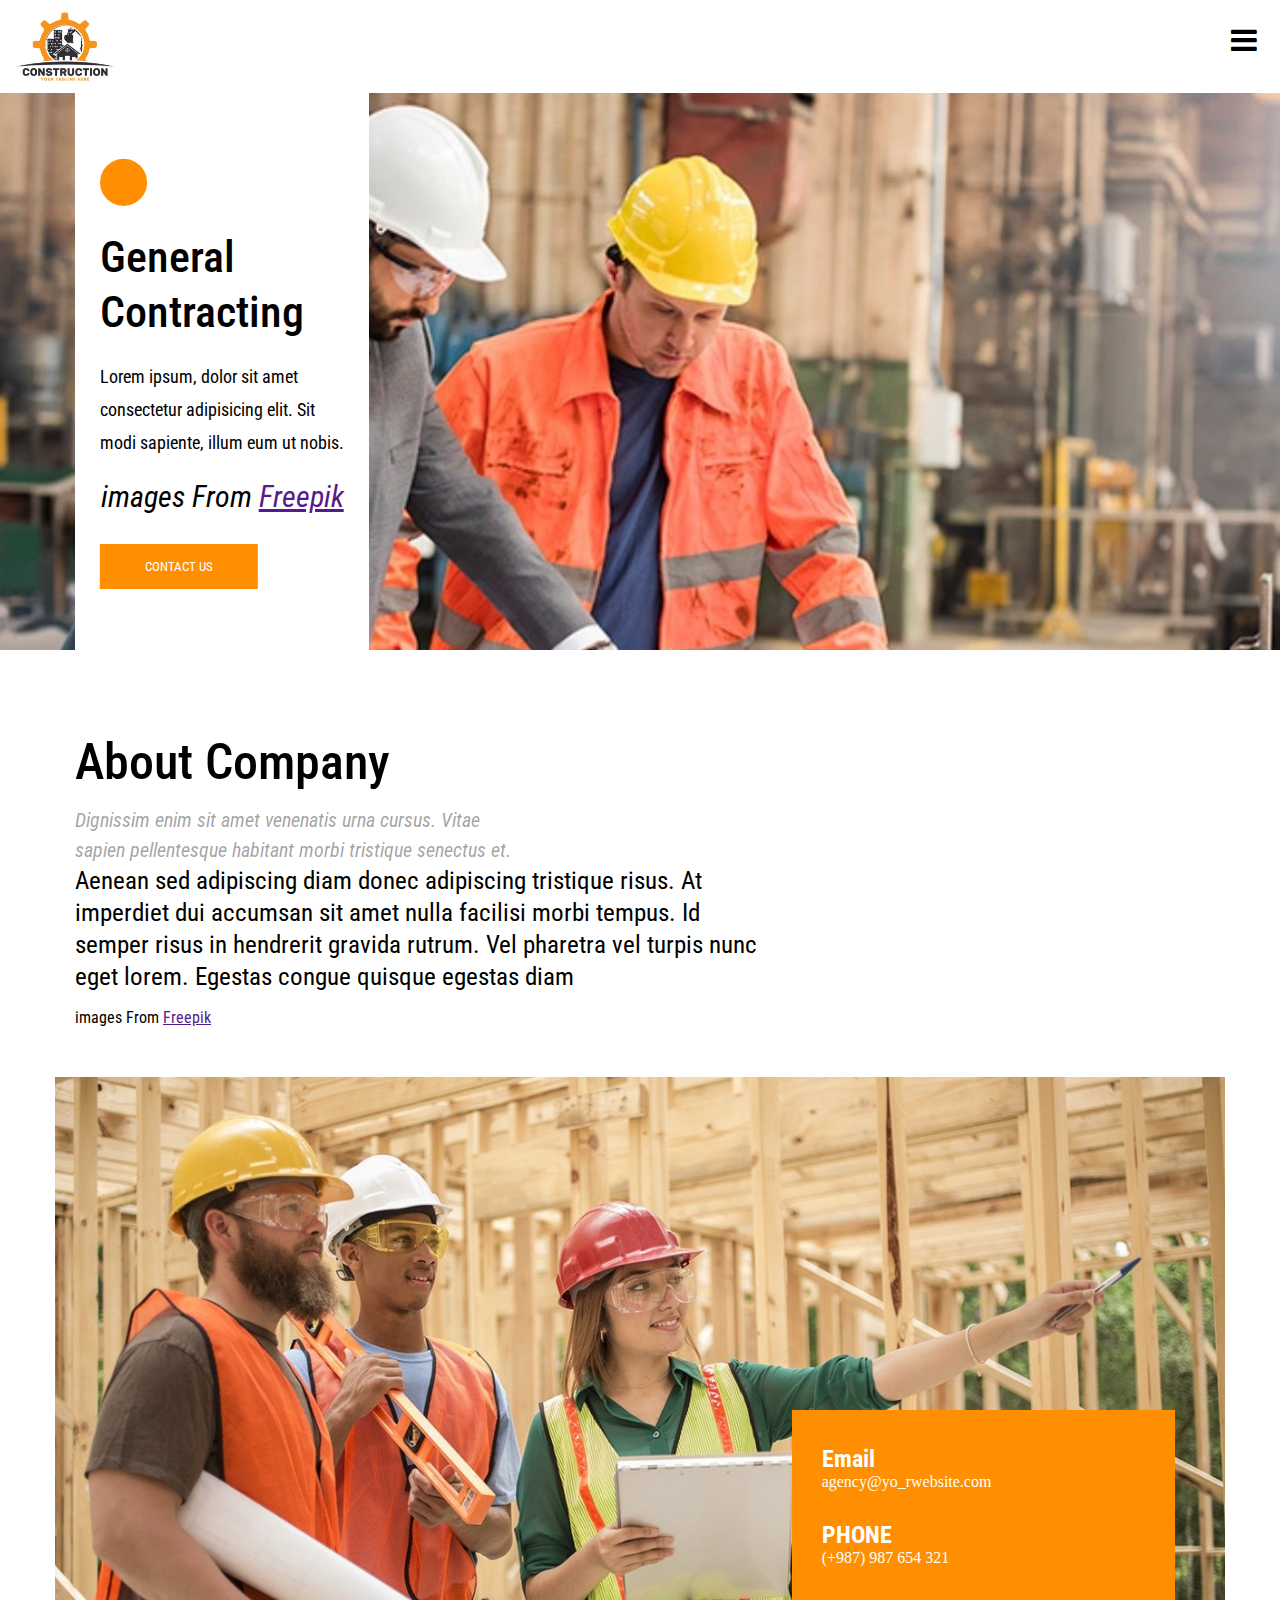
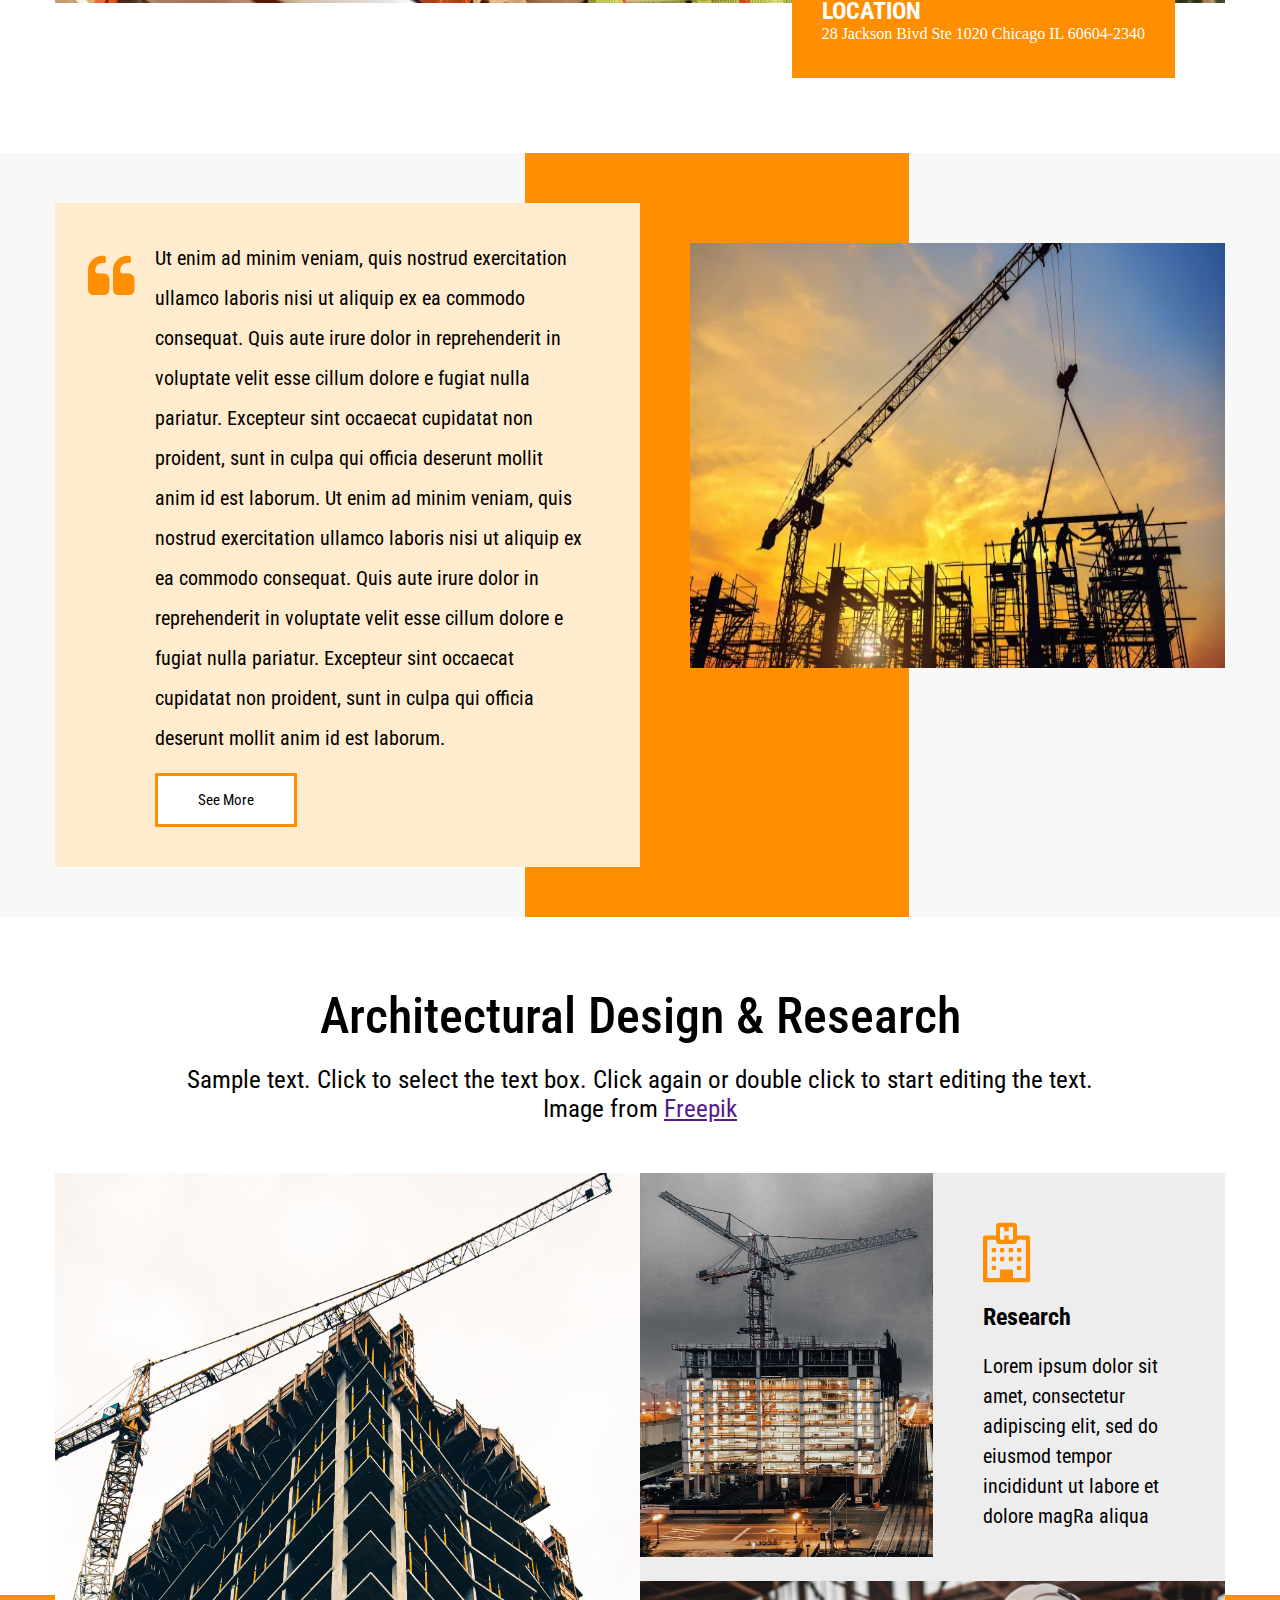
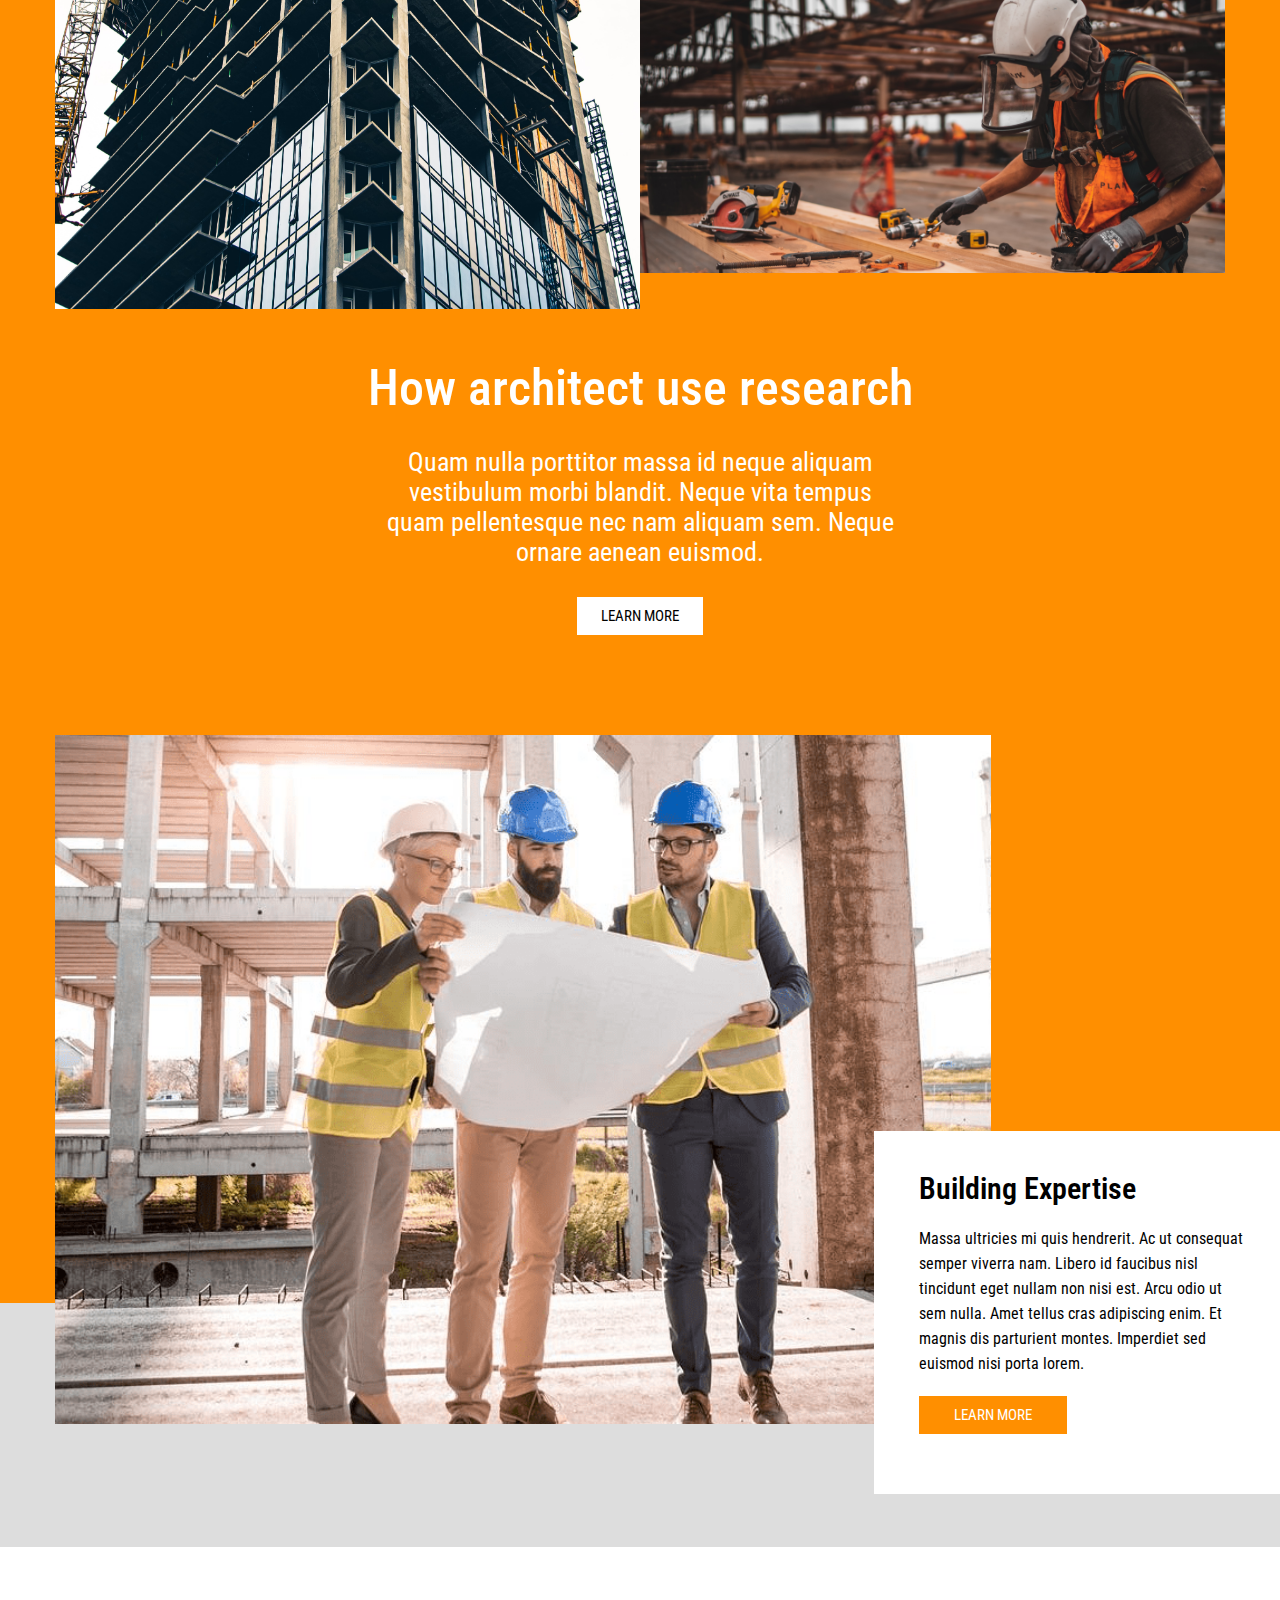
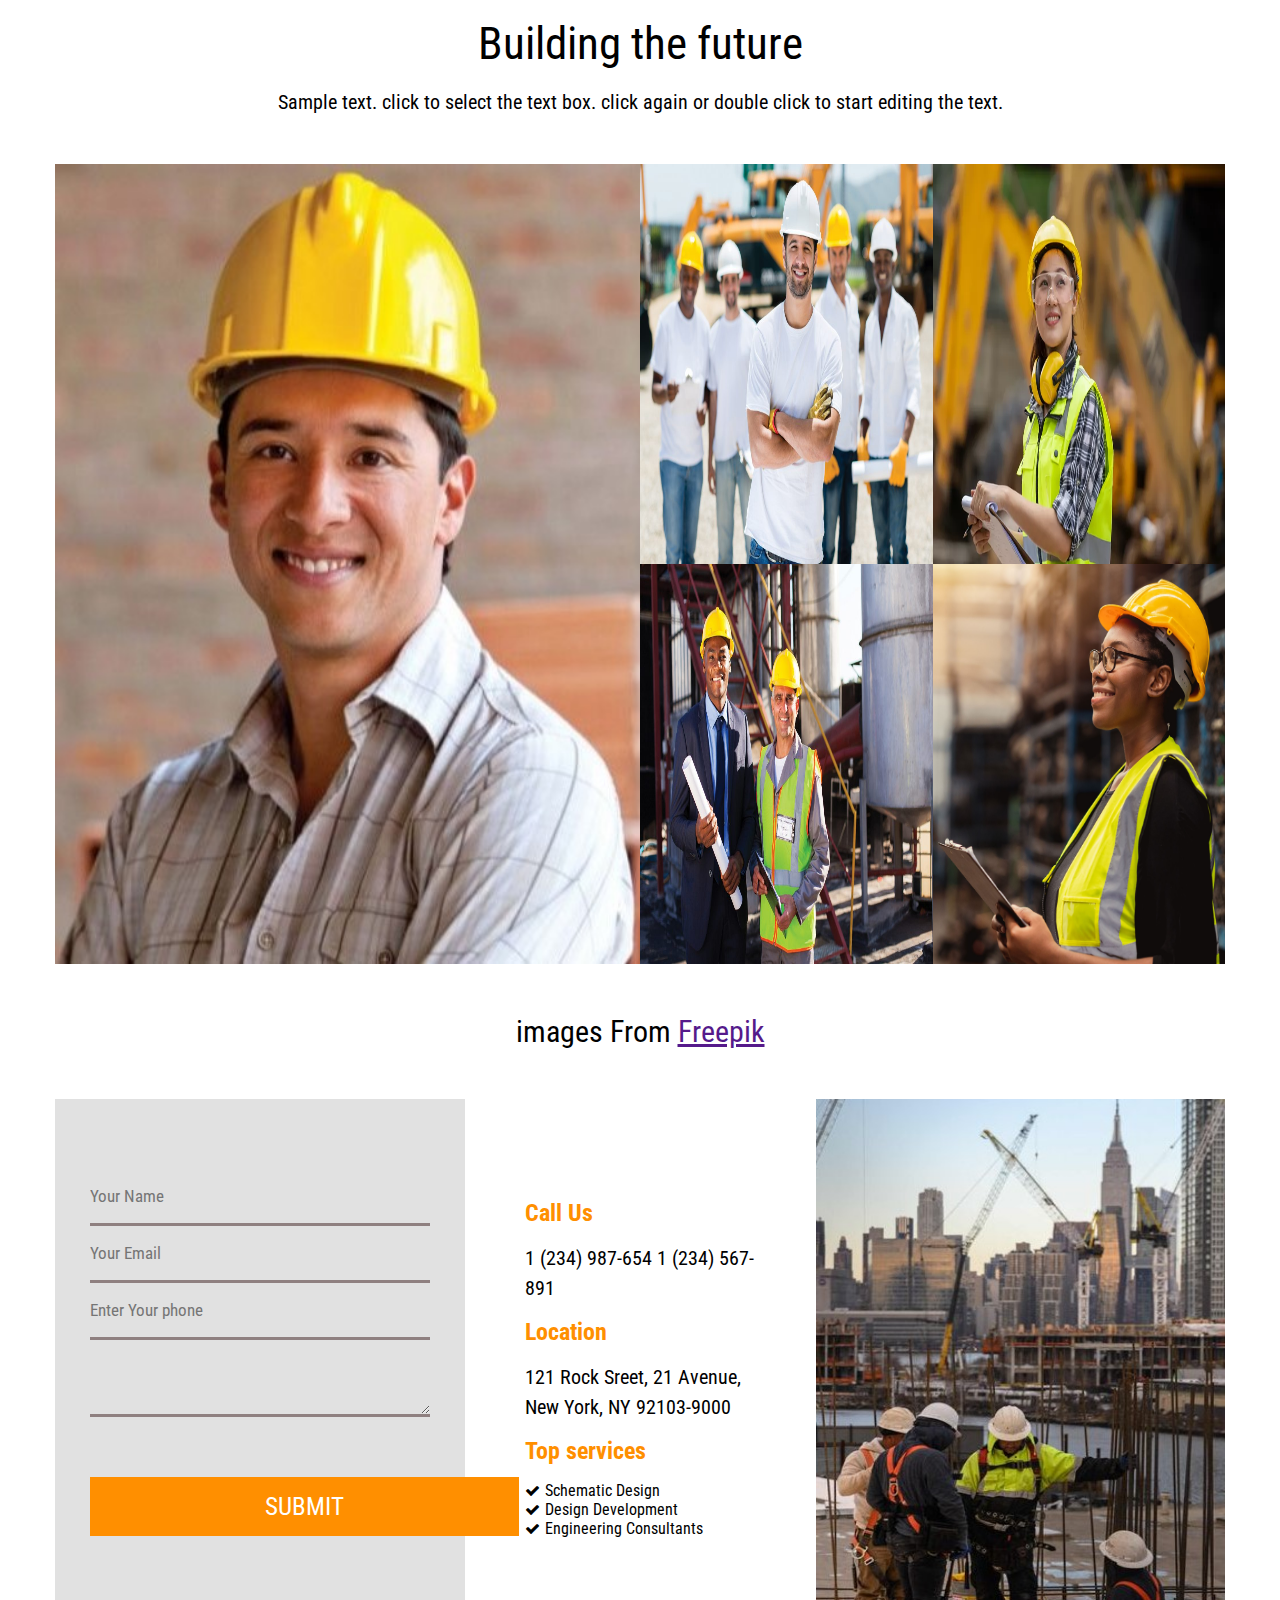
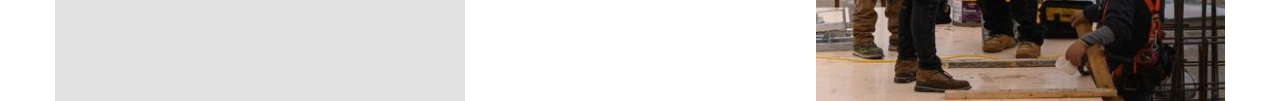
<file: Contracting/index.html>
<html>

<head>
    <title>CONTRACTOR</title>
    <link rel="stylesheet" href="https://cdnjs.cloudflare.com/ajax/libs/font-awesome/4.7.0/css/font-awesome.css"
        integrity="sha512-5A8nwdMOWrSz20fDsjczgUidUBR8liPYU+WymTZP1lmY9G6Oc7HlZv156XqnsgNUzTyMefFTcsFH/tnJE/+xBg=="
        crossorigin="anonymous" referrerpolicy="no-referrer" />
    <link rel="preconnect" href="https://fonts.googleapis.com">
    <link href="https://fonts.googleapis.com/css2?family=Roboto+Condensed:wght@300;400;700&display=swap"
        rel="stylesheet">
    <link rel="preconnect" href="https://fonts.gstatic.com" crossorigin>
    <link rel="stylesheet" href="style.css">
</head>

<body>
    <div class="hero-container">
        <header>
            <div class="logo">
                <img src="img/4318759.jpg" alt="">
            </div>
            <div class="Menu-bar">
                <i class="fa fa-bars" aria-hidden="true"></i>
            </div>
        </header>
        <div class="hero-banner-img">
            <img src="img/Roles.jpg" alt="">
            <div class="hero-banner-content">
                <div class="banner-inner">
                    <i class="fa fa-circle" aria-hidden="true"></i>
                    <div class="hero-text">
                        <h2>General Contracting</h2>
                        <p class="para-one">Lorem ipsum, dolor sit amet consectetur adipisicing elit. Sit modi sapiente,
                            illum eum ut nobis.</p>
                        <p class="para-two">images From <a href="">Freepik</a></p>
                        <button>CONTACT US</button>
                    </div>
                </div>
            </div>
        </div>
        <div class="About-Company">
            <h2>About Company</h2>
            <p class="about-para">Dignissim enim sit amet venenatis urna cursus. Vitae <br> sapien
                pellentesque habitant morbi tristique senectus et.</p>
            <p class="About-para-one">Aenean sed adipiscing diam donec adipiscing tristique risus. At imperdiet dui
                accumsan sit amet nulla facilisi morbi tempus. Id semper risus in hendrerit
                gravida rutrum. Vel pharetra vel turpis nunc eget lorem. Egestas congue
                quisque egestas diam</p>
            <p class="About-para-two">images From <a href="">Freepik</a></p>
            </p>
        </div>
        <div class="banner-two">
            <div class="img-container">
                <img src="img/banner2.jpg" alt="">
            </div>
            <div class="CONTACT-INFO">
                <div class="Email">
                    <h2>Email</h2>
                    <p>agency@yo_rwebsite.com</p>
                </div>
                <div class="PHONE">
                    <h2>PHONE</h2>
                    <p>(+987) 987 654 321</p>
                </div>
                <div class="LOCATION">
                    <h2>LOCATION</h2>
                    <p>28 Jackson Bivd Ste 1020 Chicago IL 60604-2340</p>
                </div>
            </div>
        </div>
        <div class="information">
            <div class="info">
                <i class="fa fa-quote-left" aria-hidden="true"></i>
                <p>Ut enim ad minim veniam, quis nostrud
                    exercitation ullamco laboris nisi ut aliquip
                    ex ea commodo
                    consequat. Quis aute
                    irure dolor in reprehenderit in voluptate velit esse cillum dolore e fugiat nulla pariatur.
                    Excepteur
                    sint
                    occaecat
                    cupidatat non proident, sunt in culpa qui
                    officia
                    deserunt
                    mollit anim id est
                    laborum. Ut enim ad minim veniam, quis nostrud
                    exercitation ullamco laboris nisi ut aliquip
                    ex ea commodo
                    consequat. Quis aute
                    irure dolor in reprehenderit in voluptate velit esse cillum dolore e fugiat nulla pariatur.
                    Excepteur
                    sint
                    occaecat
                    cupidatat non proident, sunt in culpa qui
                    officia
                    deserunt
                    mollit anim id est
                    laborum.</p>
                <button>See More</button>
            </div>
            <div class="banner-three">
                <img src="img/bannerthree.webp" alt="">
            </div>
        </div>
        <div class="page-four">
            <div class="para-page">
                <h2>Architectural Design & Research</h2>
                <p class="pass">Sample text. Click to select the text box. Click again or double click to start editing
                    the text.</p>
                <p class="link">Image from <a href="">Freepik</a></p>
            </div>
            <div class="four">
                <div class="four-img">
                    <img src="img/buld.jpg" alt="">
                </div>
                <div class="Research-parent">
                    <div class="Research">
                        <img src="img/bul2.jpg" alt="">
                        <div class="Research-about">
                            <i class="fa fa-hospital-o" aria-hidden="true"></i>
                            <h2>Research</h2>
                            <p>Lorem ipsum dolor sit amet, consectetur adipiscing elit, sed do eiusmod tempor incididunt
                                ut labore
                                et dolore magRa aliqua</p>
                        </div>

                    </div>
                    <div class="Research-img">
                        <img src="img/bul3.jpg" alt="">
                    </div>
                </div>
            </div>
        </div>
        <div class="Section-5">
            <div class="Section-5-text">
                <h2>How architect use research</h2>
                <p>Quam nulla porttitor massa id neque aliquam vestibulum
                    morbi blandit. Neque vita tempus quam pellentesque nec
                    nam aliquam sem. Neque ornare aenean euismod.
                </p>
                <button>LEARN MORE</button>
            </div>
        </div>

        <div class="Section-6">
            <div class="box-banner">
                <img src="img/section.png" alt="">
                <div class="section-para">
                    <h2>Building Expertise</h2>
                    <p>Massa ultricies mi quis hendrerit. Ac ut consequat semper viverra
                        nam. Libero id faucibus nisl tincidunt eget nullam non nisi est. Arcu
                        odio ut sem nulla. Amet tellus cras adipiscing enim. Et magnis dis
                        parturient montes. Imperdiet sed euismod nisi porta lorem.</p>
                    <button>LEARN MORE </BUTTON>
                </div>
            </div>
        </div>
        <div class="section-7">
            <div class="section-7-text">
                <h2>Building the future</h2>
                <p>Sample text. click to select the text box. click again or double click to start editing the text.</p>
            </div>
        </div>
        <div class="section-7-img">
            <div class="img-one">
                <img src="img/three.jpg" alt="">
            </div>
            <div class="img-two">
                <div class="img-two-right">
                    <img src="img/one.jpg" alt="">
                    <img src="img/four.webp" alt="">
                </div>
                <div class="img-three-right">
                    <img src="img/two.jpg" alt="">
                    <img src="img/five.jpg" alt="">
                </div>
            </div>
        </div>
        <div class="para-last">
            <p class="para-two">images From <a href="">Freepik</a></p>
        </div>
        <div class="section-8">
            <div class="forms">
                <div class="send-message">
                    <input type="text" placeholder="Your Name">
                    <input type="text" placeholder="Your Email">
                    <input type="text" placeholder="Enter Your phone ">
                    <textarea name="" id=""></textarea>
                     <button>SUBMIT</button>
                </div>
            </div>
            <div class="section-8-contact-info">
                <h2> Call Us </h2>
                <p>1 (234) 987-654
                    1 (234) 567-891
                </p>
                <h2> Location </h2>
                <p>121 Rock Sreet, 21 Avenue,
                    New York, NY 92103-9000</p>
                <h2>Top services</h2>
            <ul>
                <li>Schematic Design </li>
                <li>Design Development</li>
                <li>Engineering Consultants </li>
            </ul>
    
            </div>
            <div class="section-8-img-box">
                <img src="img/last.jpeg" alt="">
            </div>
        </div>
    </div>
</body>

</html>
</file>
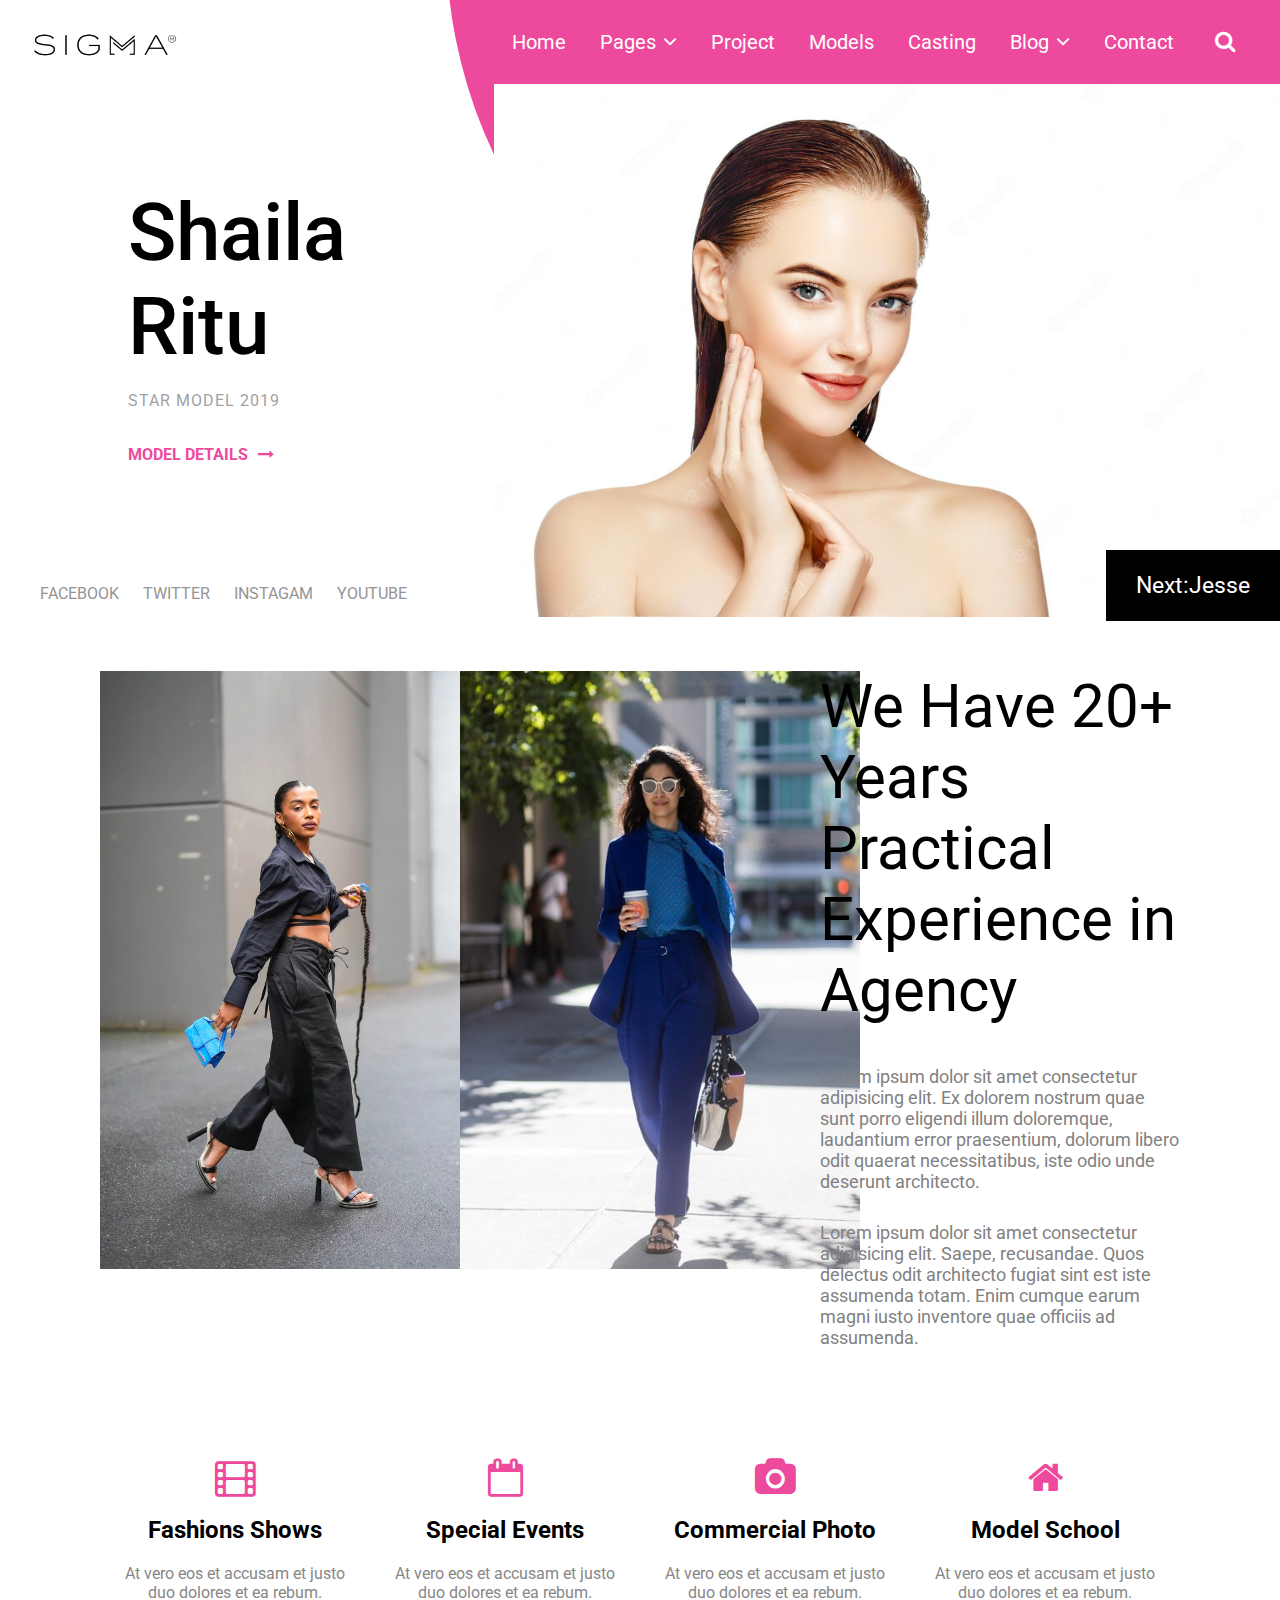
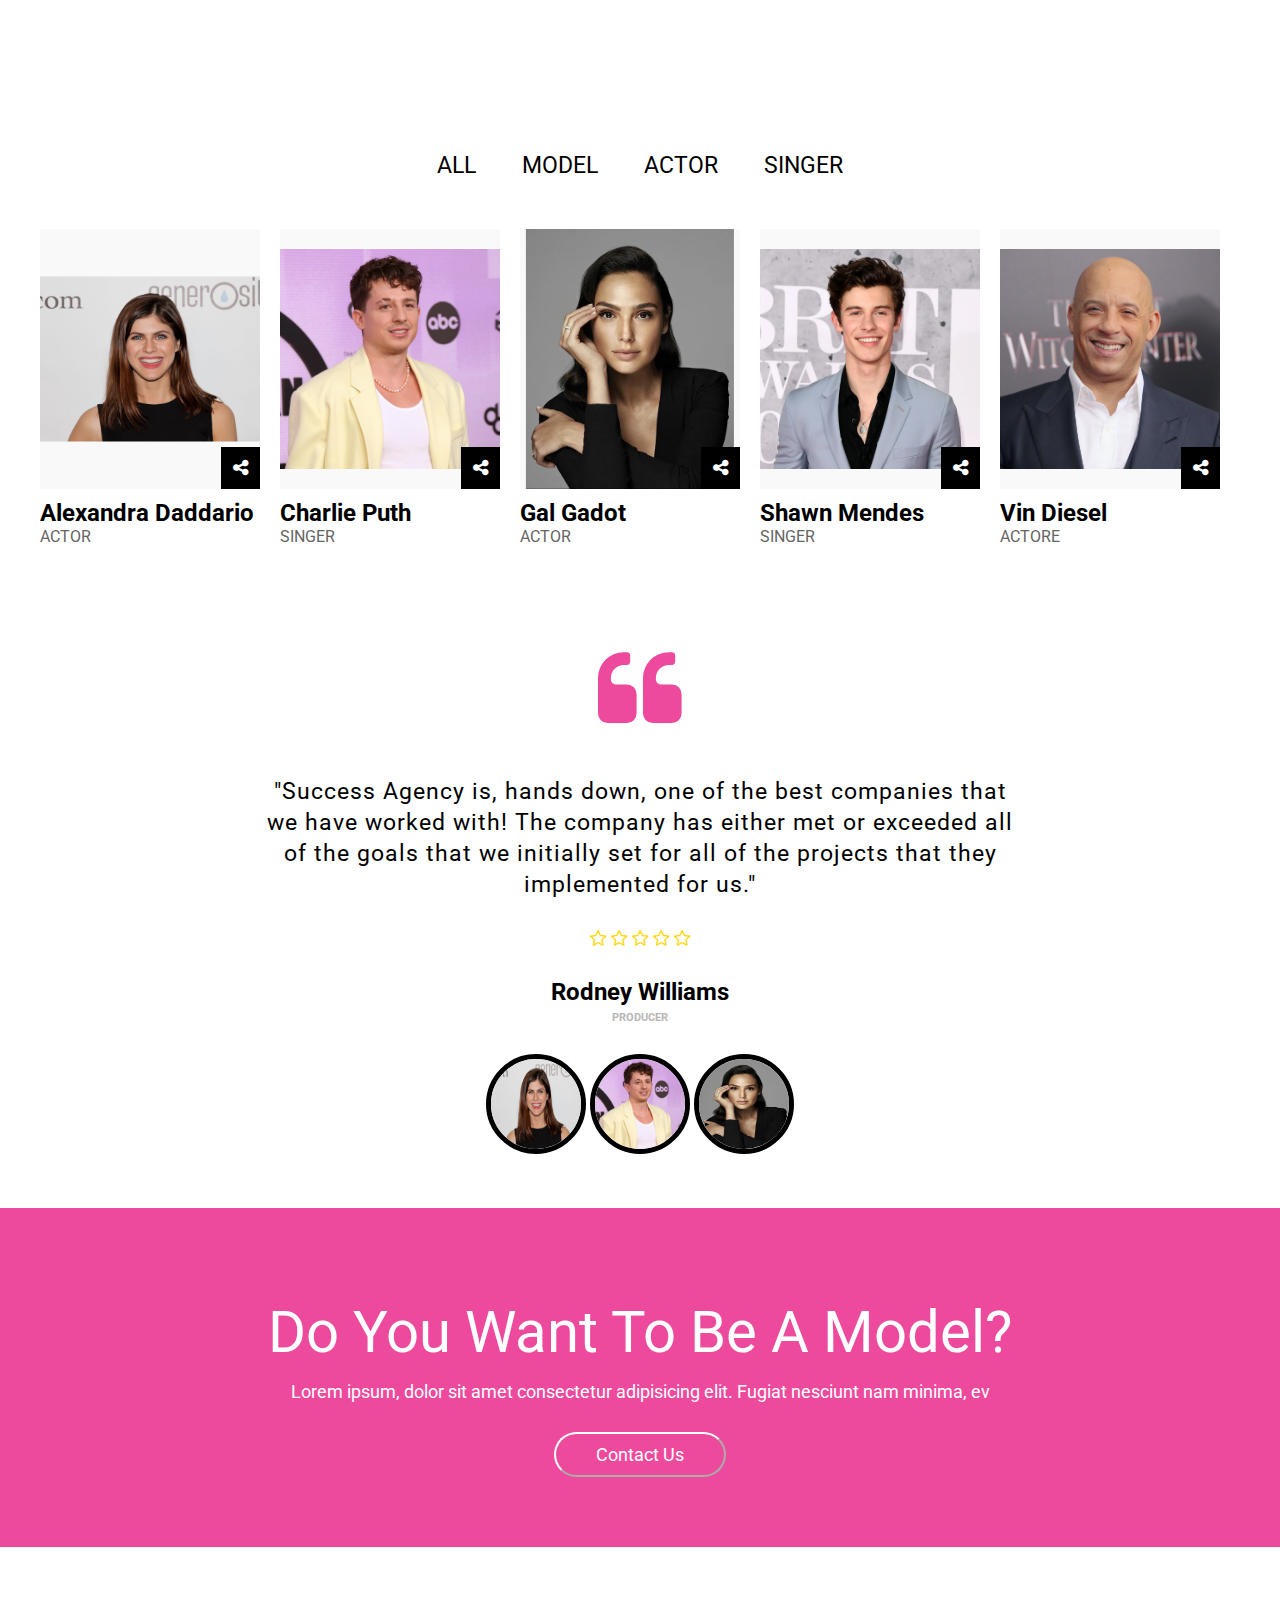
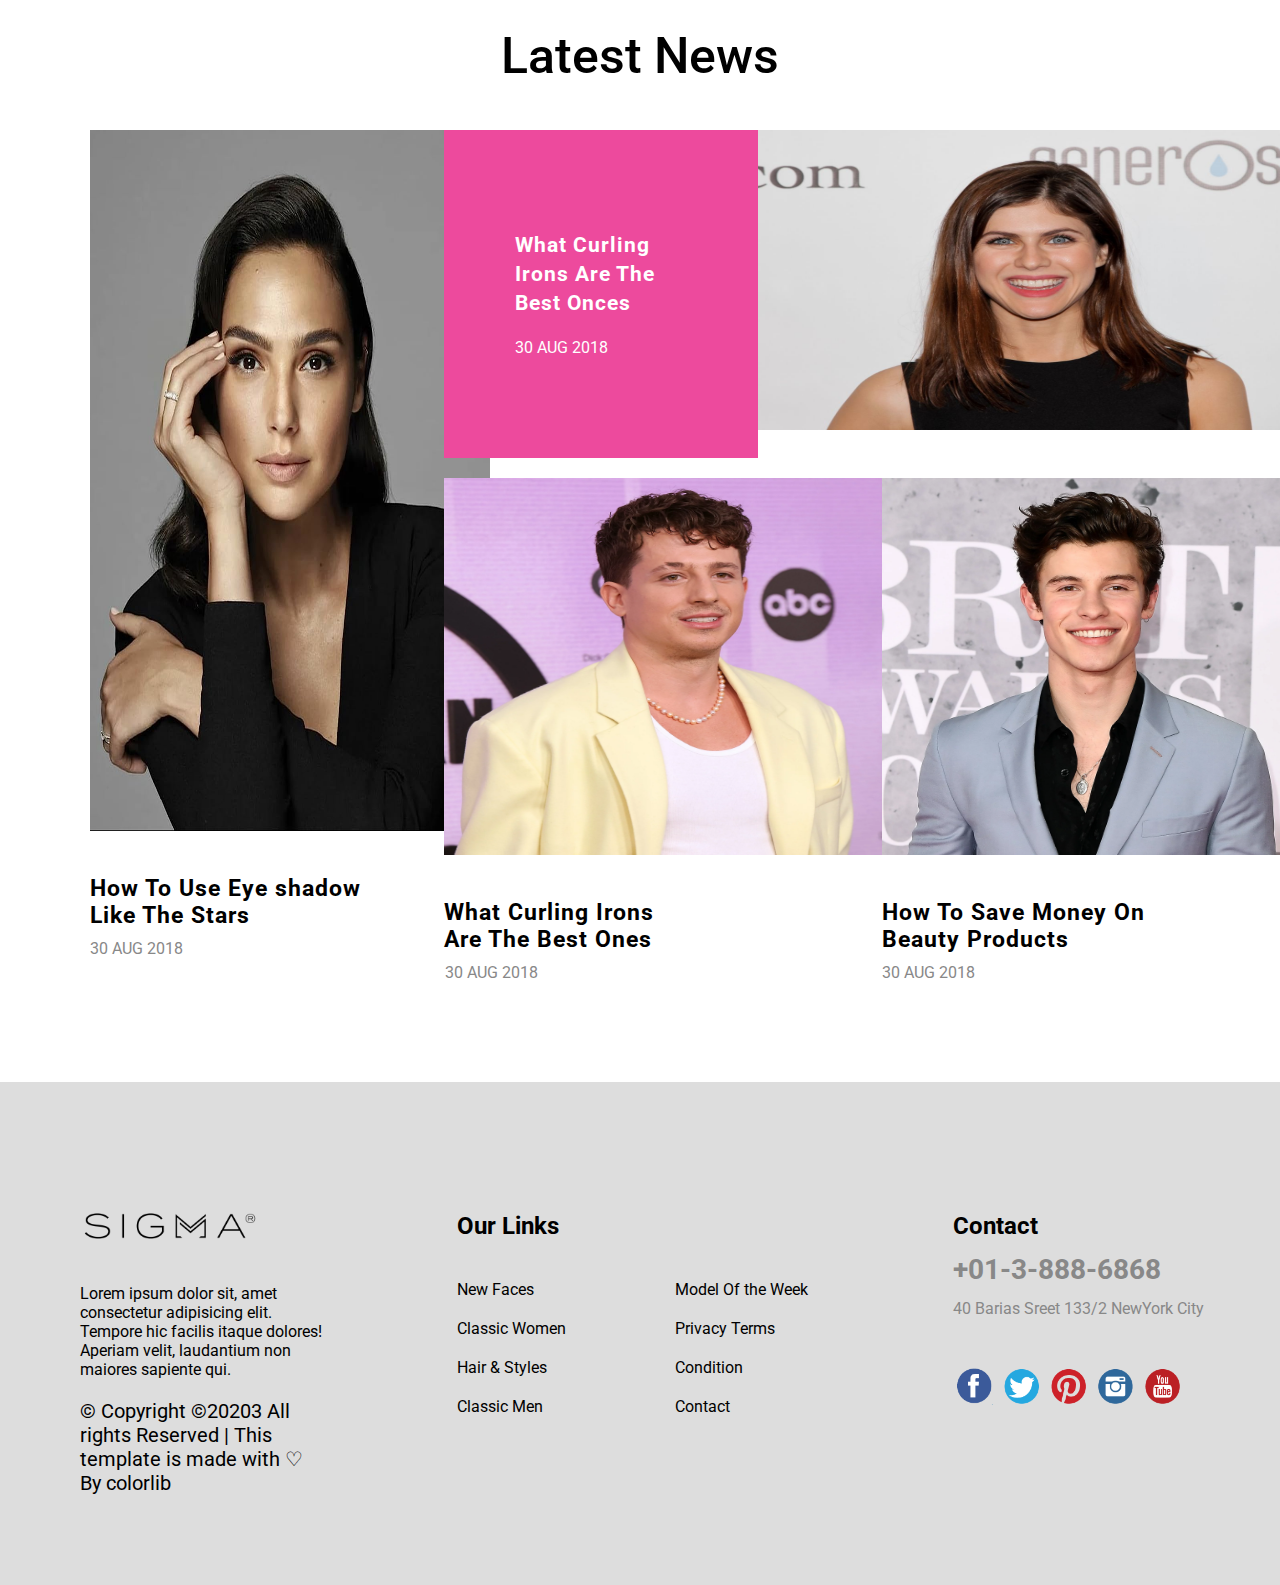
<file: cosmatic/index.html>
<!DOCTYPE html>
<html lang="en">

<head>
    <meta charset="UTF-8">
    <meta name="viewport" content="width=device-width, initial-scale=1.0">
    <title>Cosmatic</title>
    <link href="https://fonts.googleapis.com/css2?family=Roboto:wght@100;300;400;500;700;900&display=swap"
        rel="stylesheet">
    <link rel="stylesheet" href="https://cdnjs.cloudflare.com/ajax/libs/font-awesome/4.7.0/css/font-awesome.css"
        integrity="sha512-5A8nwdMOWrSz20fDsjczgUidUBR8liPYU+WymTZP1lmY9G6Oc7HlZv156XqnsgNUzTyMefFTcsFH/tnJE/+xBg=="
        crossorigin="anonymous" referrerpolicy="no-referrer" />
    <link rel="stylesheet" href="style.css">
</head>

<body>
    <div class="mini-body">
        <header>
            <div class="section1">
                <div class="logo">
                    <img src="img/logo.png" alt="">
                </div>
                <div class="nav-bar">
                    <ul>
                        <li><a href="">Home</a></li>
                        <li><a href="">Pages</a><i class="fa fa-angle-down" aria-hidden="true"></i></li>
                        <li><a href="">Project</a></li>
                        <li><a href="">Models</a></li>
                        <li><a href="">Casting</a></li>
                        <li><a href="">Blog</a><i class="fa fa-angle-down" aria-hidden="true"></i></li>
                        <li><a href="">Contact</a></li>
                        <li><a href=""><i class="fa fa-search" aria-hidden="true"></i></a></li>
                    </ul>
                </div>
                <div class="banner-info">
                    <h1>Shaila<br>Ritu</h1>
                    <p>Star model 2019</p>
                    <a href="">model details</a><i class="fa fa-long-arrow-right" aria-hidden="true"></i>
                </div>
                <div class="banner-img">
                    <img src="img/banner1.jpg" alt="">
                </div>
                <div class="social-media">
                    <ul>
                        <li><a href="">facebook</a></li>
                        <li><a href="">twitter</a></li>
                        <li><a href="">instagam</a></li>
                        <li><a href="">youtube</a></li>
                    </ul>
                </div>
                <div class="next">
                    <p>Next:Jesse</p>
                </div>
            </div>
        </header>
    </div>
    <div class="section2">
        <div class="secton-left">
            <img src="img/1.webp" alt="">
        </div>
        <div class="section-middel">
            <img src="img/bann2.jpg" alt="">
        </div>
        <div class="section-right">
            <h2>We Have 20+
                Years Practical
                Experience in
                Agency</h2>
            <p class="pare-one">Lorem ipsum dolor sit amet consectetur adipisicing elit. Ex dolorem nostrum quae sunt
                porro eligendi
                illum doloremque, laudantium error praesentium, dolorum libero odit quaerat necessitatibus, iste odio
                unde deserunt architecto.</p>
            <p>Lorem ipsum dolor sit amet consectetur adipisicing elit. Saepe, recusandae. Quos delectus odit architecto
                fugiat sint est iste assumenda totam. Enim cumque earum magni iusto inventore quae officiis ad
                assumenda.</p>
        </div>
    </div>
    <div class="category">
        <div class="category1">
            <i class="fa fa-film" aria-hidden="true"></i>
            <h2>fashions Shows</h2>
            <p>At vero eos et accusam et justo duo
                dolores et ea rebum.</p>


        </div>
        <div class="category1">
            <i class="fa fa-calendar-o" aria-hidden="true"></i>
            <h2>special Events</h2>
            <p>At vero eos et accusam et justo duo
                dolores et ea rebum.</p>


        </div>
        <div class="category1">
            <i class="fa fa-camera" aria-hidden="true"></i>
            <h2>Commercial Photo</h2>
            <p>At vero eos et accusam et justo duo
                dolores et ea rebum.</p>


        </div>
        <div class="category1">
            <i class="fa fa-home" aria-hidden="true"></i>
            <h2>Model School</h2>
            <p>At vero eos et accusam et justo duo
                dolores et ea rebum.</p>


        </div>
    </div>
    <div class="section3">
        <ul>
            <li>All</li>
            <li>Model</li>
            <li>Actor</li>
            <li>Singer</li>
        </ul>
        <div class="sub-section">
            <div class="actor">
                <div class="sub-actor">
                    <img src="img/alexandra.jpg" alt="">
                    <i class="fa fa-share-alt" aria-hidden="true"></i>
                </div>
                <h2>alexandra daddario</h2>
                <p>Actor</p>
            </div>
            <div class="actor">
                <div class="sub-actor">
                    <img src="img/charlie-puth.webp" alt="">
                    <i class="fa fa-share-alt" aria-hidden="true"></i>

                </div>
                <h2>charlie puth</h2>
                <p>Singer</p>
            </div>
            <div class="actor">
             <div class="sub-actor">
                <img src="img/gal.jpg" alt="">
                <i class="fa fa-share-alt" aria-hidden="true"></i>
             </div>

                <h2>gal gadot</h2>
                <p>Actor</p>
            </div>
            <div class="actor">
                <div class="sub-actor">
                    <img src="img/Shawn-Mendes.webp" alt="">
                <i class="fa fa-share-alt" aria-hidden="true"></i>
                </div>

                <h2>Shawn Mendes</h2>
                <p>Singer</p>

            </div>
            <div class="actor">
               <div class="sub-actor">
                <img src="img/vin.jpg" alt="">
                <i class="fa fa-share-alt" aria-hidden="true"></i>
               </div>

                <h2>Vin diesel</h2>
                <p>actore</p>
            </div>
        </div>

    </div>
    <div class="section4">
        <i class="fa fa-quote-left" aria-hidden="true"></i>
        <p>"Success Agency is, hands down, one of the best companies that we have worked with!
            The company has either met or exceeded all of the goals that we initially set for all of the projects that
            they implemented for us."</p>
        <i class="fa fa-star-o" aria-hidden="true"></i>
        <i class="fa fa-star-o" aria-hidden="true"></i>
        <i class="fa fa-star-o" aria-hidden="true"></i>
        <i class="fa fa-star-o" aria-hidden="true"></i>
        <i class="fa fa-star-o" aria-hidden="true"></i>
        <h2>Rodney Williams</h2>
        <h6>PRODUCER</h6>
        <img src="img/alexandra.jpg" alt="">
        <img src="img/charlie-puth.webp" alt="">
        <img src="img/gal.jpg" alt="">

    </div>
    <div class="section5">
        <h2>Do You Want To Be A Model? </h2>
        <p>Lorem ipsum, dolor sit amet consectetur adipisicing elit. Fugiat nesciunt nam minima, ev </p>
        <button class="bts">Contact Us </button>
    </div>
    <div class="section6">
        <h2>Latest News</h2>
        <div class="img-box">
            <img src="img/gal.jpg" alt="">
            <h3>How To Use Eye shadow Like The Stars</h3>
            <p>30 AUG 2018</p>
        </div>
        <div class="top-img">
            <div class="su-top">
                <div class="img-info">
                    <h3>What Curling Irons Are The Best Onces</h3>
                    <p>30 AUG 2018</p>
                </div>
                <div class="info-right">
                    <img src="img/alexandra.jpg" alt="">

                </div>
            </div>
        </div>
        <div class="bottom-img">
            <div class="bottom-left">
                <img src="img/charlie-puth.webp" alt="">
                <h3>What Curling Irons Are The Best Ones</h3>
                <p>30 AUG 2018</p>

            </div>
            <div class="bottom-right">
                <img src="img/Shawn-Mendes.webp" alt="">
                <h3>How To Save Money On Beauty Products</h3>
                <p>30 AUG 2018</p>
            </div>
        </div>
    </div>
    <footer>
        <div class="final">
            <div class="sub-final">
                <img src="img/logo.png" alt="">
                <p>Lorem ipsum dolor sit, amet consectetur adipisicing elit. Tempore hic facilis itaque dolores! Aperiam
                    velit,
                    laudantium non maiores sapiente qui.
                </p>
                <h2>&copy; Copyright &copy;20203 All rights Reserved | This template is made with &#9825; By colorlib
                </h2>
            </div>
            <div class="sub-list">
                <h2>Our Links</h2>
                <div class="item1">
                    <p> New Faces</p>
                    <p> Classic Women</p>
                    <p> Hair & Styles</p>
                    <p> Classic Men</p>
                </div>
                <div class="item2">
                    <p>Model Of the Week</p>
                    <p>Privacy Terms</p>
                    <p>Condition</p>
                    <p>Contact</p>
                </div>
            </div>
            <div class="contact-info">
                <h2>Contact</h2>
                <h3>+01-3-888-6868</h3>
                <p>40 Barias Sreet 133/2 NewYork City</p>
                <ul>
                    <li><a href=""><img src="img/facebook.png" alt=""></a></li>
                    <li><a href=""><img src="img/twitter.png" alt=""></a></li>
                    <li><a href=""><img src="img/pis.png" alt=""></a></li>
                    <li><a href=""><img src="img/instagaram.png" alt=""></a></li>
                    <li><a href=""><img src="img/youtube.png" alt=""></a></li>
                </ul>
            </div>

        </div>
    </footer>
</body>

</html>
</file>
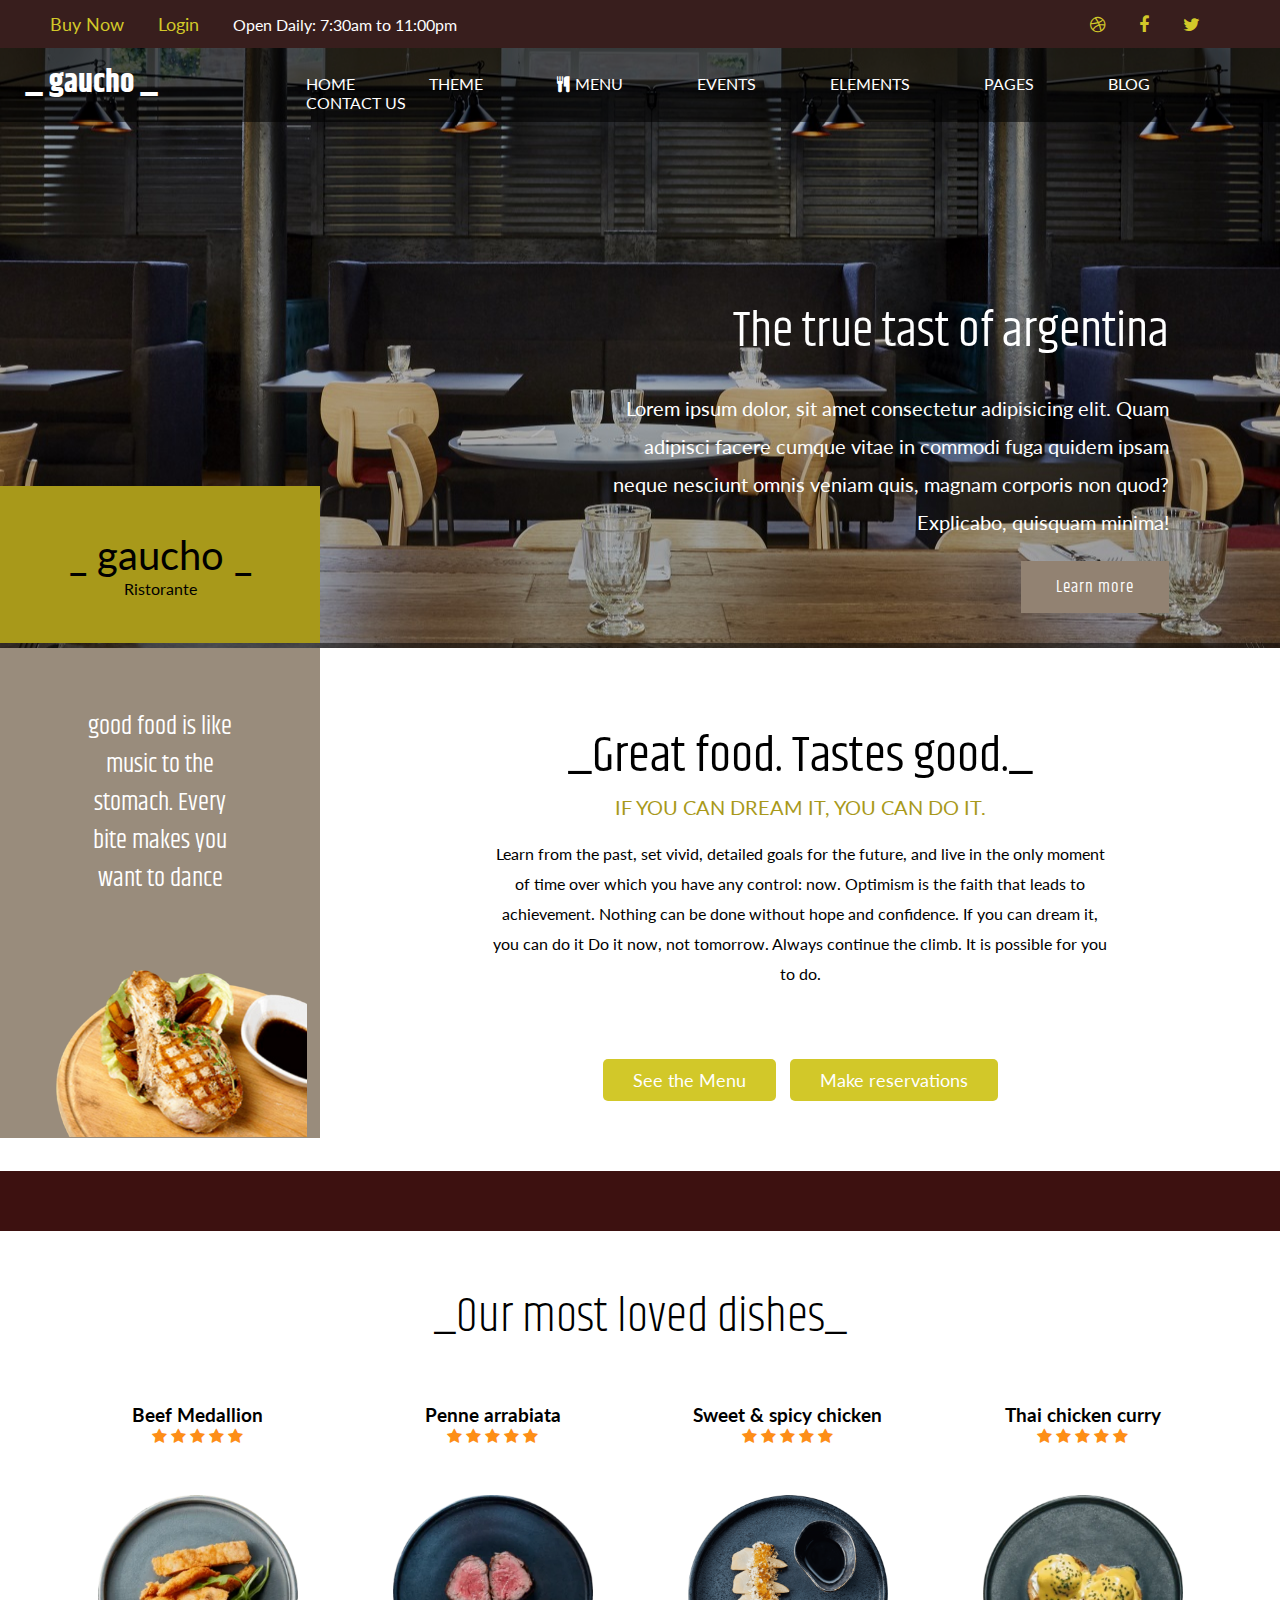
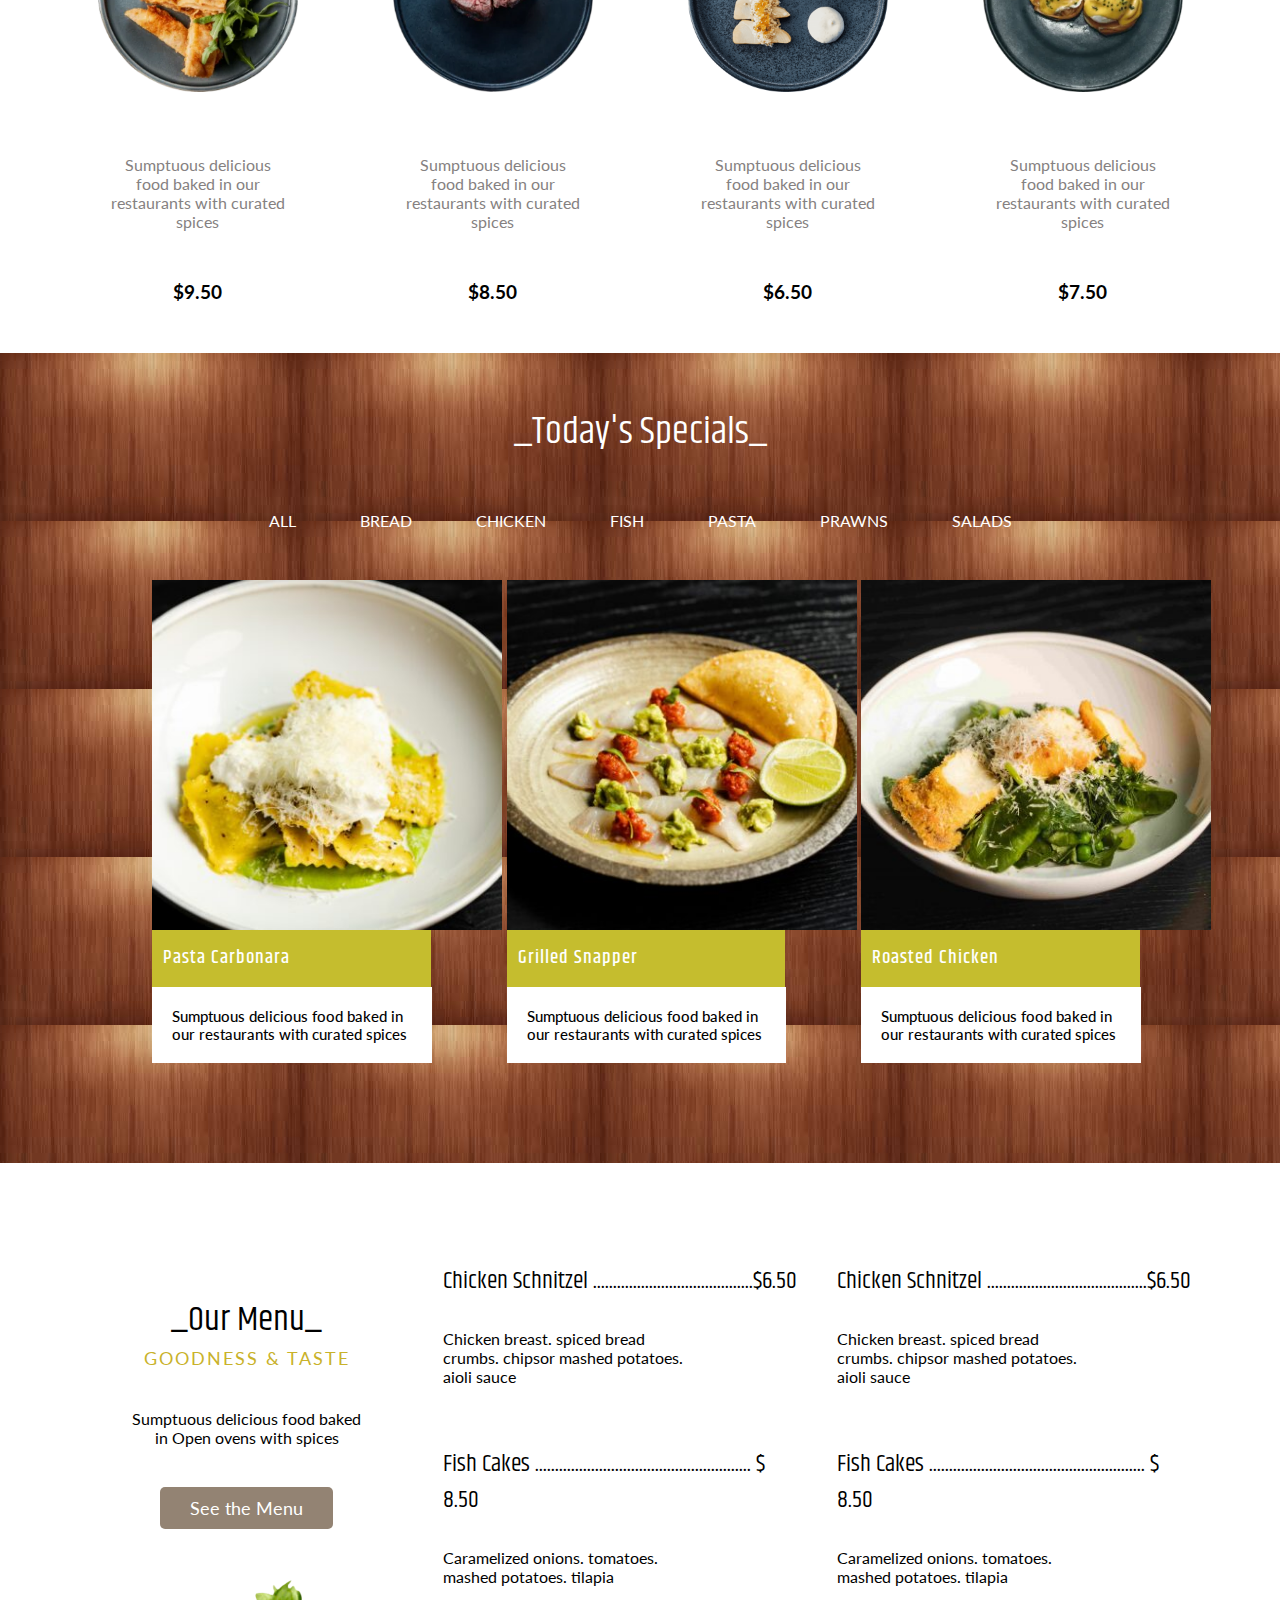
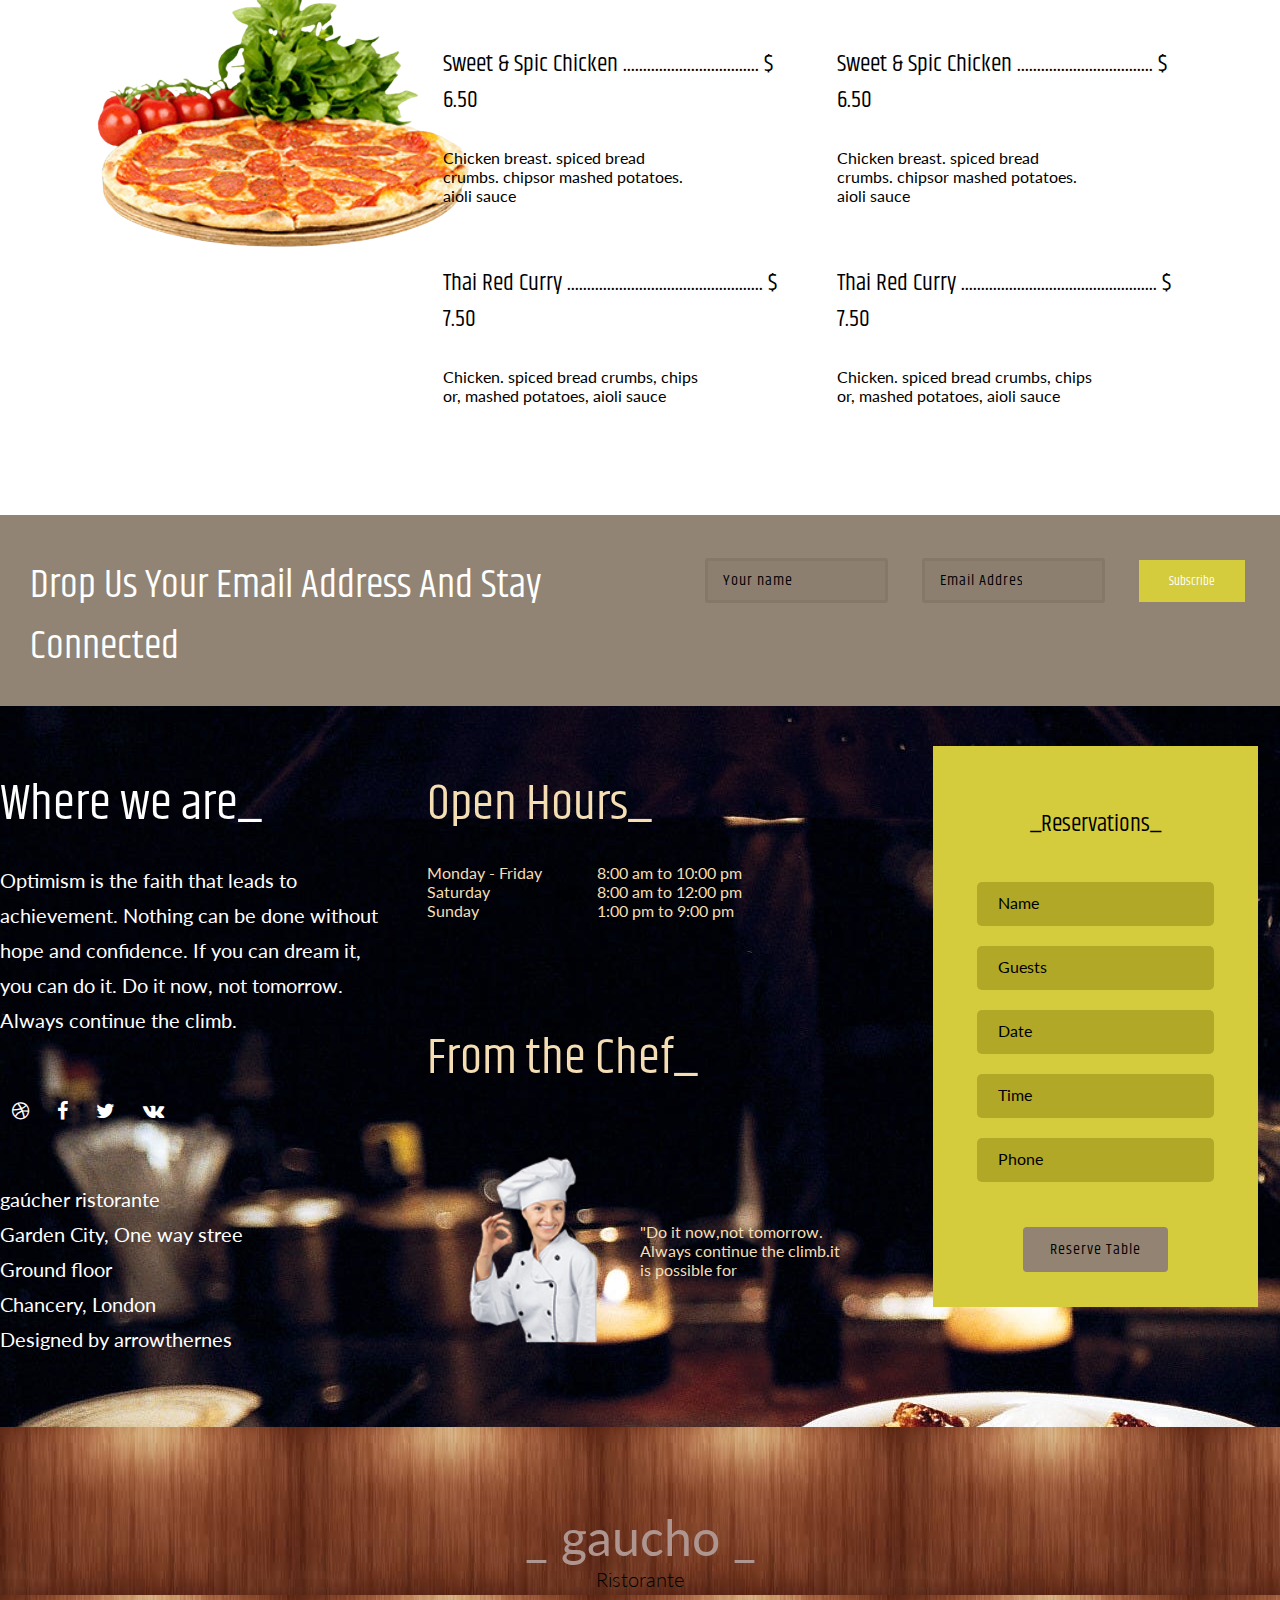
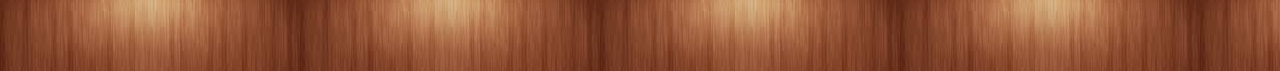
<file: restaurant/index.html>
<!DOCTYPE html>
<html lang="en">

<head>
    <meta charset="UTF-8">
    <meta name="viewport" content="width=device-width, initial-scale=1.0">
    <title>restaurants </title>
    <link rel="stylesheet" href="https://cdnjs.cloudflare.com/ajax/libs/font-awesome/4.7.0/css/font-awesome.css"
        integrity="sha512-5A8nwdMOWrSz20fDsjczgUidUBR8liPYU+WymTZP1lmY9G6Oc7HlZv156XqnsgNUzTyMefFTcsFH/tnJE/+xBg=="
        crossorigin="anonymous" referrerpolicy="no-referrer" />
    <link
        href="https://fonts.googleapis.com/css2?family=Khand:wght@300;500&family=Lato:wght@100;300;400;700&display=swap"
        rel="stylesheet">
    <link rel="stylesheet" href="style.css">
</head>

<body>
    <header>
        <div class="upper-header">
            <div class="upper-text">
                <ul>
                    <li> <a href="">Buy Now</a></li>
                    <li> <a href="">Login</a></li>
                    <li>Open Daily: 7:30am to 11:00pm</li>
                </ul>
            </div>
            <div class="icon">
                <ul>
                    <li><a href=""><i class="fa fa-dribbble" aria-hidden="true"></i></a></li>
                    <li><a href=""><i class="fa fa-facebook" aria-hidden="true"></i></a></li>
                    <li><a href=""><i class="fa fa-twitter" aria-hidden="true"></i></a></li>
                </ul>
            </div>
        </div>
        <div class="lowerheader">
            <div class="lower-content">
                <div class="logo">
                    <h1>_ gaucho _</h1>
                </div>
                <div class="nav-bar">
                    <ul>
                        <li><a href="">Home</a></li>
                        <li><a href="">Theme</a></li>
                        <li><a href=""><i class="fa fa-cutlery" aria-hidden="true"></i>Menu</a></li>
                        <li><a href="">Events</a></li>
                        <li><a href="">Elements</a></li>
                        <li><a href="">Pages</a></li>
                        <li><a href="">Blog</a></li>
                        <li><a href="">Contact us</a></li>
                    </ul>
                </div>
            </div>
            <div class="banner-text">
                <h2>The true tast of argentina</h2>
                <p>Lorem ipsum dolor, sit amet consectetur adipisicing elit. Quam adipisci facere cumque vitae in
                    commodi fuga quidem ipsam neque nesciunt omnis veniam quis, magnam corporis non quod? Explicabo,
                    quisquam minima!</p>
                <button>Learn more</button>

            </div>
            <div class="yellow-bg">
                <h2>_ gaucho _</h2>
                <span>Ristorante</span>
            </div>
        </div>
    </header>
    <div class="about">
        <div class="about-left">
            <div class="grey-bg">
                <p>good food is like music to the stomach. Every bite makes you want to dance</p>
                <img src="img/bann-removebg-preview.png" alt="">
            </div>
        </div>
        <div class="about-right">
            <h2>_Great food. Tastes good._ </h2>
            <span>IF YOU CAN DREAM IT, YOU CAN DO IT. </span>
            <p>Learn from the past, set vivid, detailed goals for the future, and live in the only moment of time over
                which you have any control: now. Optimism is the faith that leads to achievement. Nothing can be done
                without hope and confidence. If you can dream it, you can do it Do it now, not tomorrow. Always continue
                the climb. It is possible for you to do.

            </p>
            <button class="menu1">See the Menu</button>
            <button class="make1">Make reservations</button>
        </div>
    </div>
    <div class="section3">
        <h2>_Our most loved dishes_</h2>
        <div class="dish">
            <h3>Beef Medallion</h3>
            <ul>
                <li><i class="fa fa-star" aria-hidden="true"></i></li>
                <li><i class="fa fa-star" aria-hidden="true"></i></li>
                <li><i class="fa fa-star" aria-hidden="true"></i></li>
                <li><i class="fa fa-star" aria-hidden="true"></i></li>
                <li><i class="fa fa-star" aria-hidden="true"></i></li>
            </ul>
            <img src="img/about.webp" alt="">
            <p>Sumptuous delicious food baked in our restaurants with curated spices
            </p>
            <h3>$9.50</h3>
        </div>
        <div class="dish">
            <h3>Penne arrabiata </h3>
            <ul>
                <li><i class="fa fa-star" aria-hidden="true"></i></li>
                <li><i class="fa fa-star" aria-hidden="true"></i></li>
                <li><i class="fa fa-star" aria-hidden="true"></i></li>
                <li><i class="fa fa-star" aria-hidden="true"></i></li>
                <li><i class="fa fa-star" aria-hidden="true"></i></li>
            </ul>
            <img src="img/about2.webp" alt="">
            <p>Sumptuous delicious food baked in our restaurants with curated spices

            </p>
            <h3>$8.50</h3>
        </div>
        <div class="dish">
            <h3>Sweet & spicy chicken</h3>
            <ul>
                <li><i class="fa fa-star" aria-hidden="true"></i></li>
                <li><i class="fa fa-star" aria-hidden="true"></i></li>
                <li><i class="fa fa-star" aria-hidden="true"></i></li>
                <li><i class="fa fa-star" aria-hidden="true"></i></li>
                <li><i class="fa fa-star" aria-hidden="true"></i></li>
            </ul>
            <img src="img/about3.webp" alt="">
            <p>Sumptuous delicious food baked in our restaurants with curated spices

            </p>
            <h3>$6.50</h3>
        </div>
        <div class="dish">
            <h3>Thai chicken curry </h3>
            <ul>
                <li><i class="fa fa-star" aria-hidden="true"></i></li>
                <li><i class="fa fa-star" aria-hidden="true"></i></li>
                <li><i class="fa fa-star" aria-hidden="true"></i></li>
                <li><i class="fa fa-star" aria-hidden="true"></i></li>
                <li><i class="fa fa-star" aria-hidden="true"></i></li>
            </ul>
            <img src="img/about4.webp" alt="">
            <p>Sumptuous delicious food baked in our restaurants with curated spices

            </p>
            <h3>$7.50</h3>

        </div>
    </div>
    <div class="section4">
        <h2>_Today's Specials_</h2>
        <div class="menu-list">
            <ul>
                <li><a href="">All</a></li>
                <li><a href="">Bread</a></li>
                <li><a href="">chicken</a></li>
                <li><a href="">fish</a></li>
                <li><a href="">pasta</a></li>
                <li><a href="">prawns</a></li>
                <li><a href="">salads</a></li>
            </ul>
        </div>
        <div class="dish-list">
            <div class="menu">
                <img src="img/dish1.jpg" alt="">
                <h3>Pasta Carbonara</h3>
                <p>Sumptuous delicious food baked in our restaurants with curated spices</p>
            </div>
            <div class="menu">
                <img src="img/dish2.jpg" alt="">
                <h3>grilled snapper</h3>
                <p>Sumptuous delicious food baked in our restaurants with curated spices</p>
            </div>
            <div class="menu">
                <img src="img/dish3.jpg" alt="">
                <h3>roasted chicken</h3>
                <p>Sumptuous delicious food baked in our restaurants with curated spices</p>
            </div>

        </div>
    </div>
    <div class="section5">
        <div class="about-menu">
            <h2>_Our Menu_</h2>
            <h3>goodness & Taste</h3>
            <p>Sumptuous delicious food baked in Open ovens with spices</p>
            <button class="see">See the Menu</button>
            <div class="img-logo">
                <img src="img/pizza.png" alt="">
            </div>
        </div>
        <div class="maenu-list1">
            <h2>Chicken Schnitzel ........................................$6.50 </h2>
            <p>Chicken breast. spiced bread crumbs. chipsor mashed potatoes. aioli sauce</p>
            <h2>Fish Cakes ...................................................... $ 8.50</h2>
            <p>Caramelized onions. tomatoes. mashed potatoes. tilapia</p>
            <h2>Sweet & Spic Chicken .................................. $ 6.50</h2>
            <p>Chicken breast. spiced bread crumbs. chipsor mashed potatoes. aioli sauce</p>
            <h2>Thai Red Curry ................................................. $ 7.50</h2>
            <p>Chicken. spiced bread crumbs, chips or, mashed potatoes, aioli sauce</p>
        </div>
        <div class="maenu-list1">
            <h2>Chicken Schnitzel ........................................$6.50 </h2>
            <p>Chicken breast. spiced bread crumbs. chipsor mashed potatoes. aioli sauce</p>
            <h2>Fish Cakes ...................................................... $ 8.50</h2>
            <p>Caramelized onions. tomatoes. mashed potatoes. tilapia</p>
            <h2>Sweet & Spic Chicken .................................. $ 6.50</h2>
            <p>Chicken breast. spiced bread crumbs. chipsor mashed potatoes. aioli sauce</p>
            <h2>Thai Red Curry ................................................. $ 7.50</h2>
            <p>Chicken. spiced bread crumbs, chips or, mashed potatoes, aioli sauce</p>
        </div>
    </div>
    <div class="email">
        <div class="tag-left">
            <h2>drop us your Email address and stay connected</h2>
        </div>
        <div class="right-input">
            <input type="text" placeholder="Your name">
            <input type="text" placeholder="Email Address">
            <button>Subscribe</button>
        </div>
    </div>
    <div class="final-section">
        <div class="info-left">
            <h2>Where we are_</h2>
            <p class="pare-one">Optimism is the faith that leads to achievement.
                Nothing can be done without hope and confidence.
                If you can dream it, you can do it. Do it now, not tomorrow. Always continue the climb.
            </p>
            <ul>
                <ul>
                    <li><a href=""><i class="fa fa-dribbble" aria-hidden="true"></i></a></li>
                    <li><a href=""><i class="fa fa-facebook" aria-hidden="true"></i></a></li>
                    <li><a href=""><i class="fa fa-twitter" aria-hidden="true"></i></a></li>
                    <li><a href=""><i class="fa fa-vk" aria-hidden="true"></i></a></li>
                </ul>
            </ul>
            <p class="addd">gaúcher ristorante <br>
                Garden City, One way stree <br>
                Ground floor <br>
                Chancery, London <br>
                Designed by arrowthernes
            </p>
        </div>
        <!-- <div class="middel"> -->
        <div class="center">
            <div class="top">
                <div class="tag1">
                    <h2>Open Hours_</h2>
                </div>
                <div class="days">
                    <p>Monday - Friday</p>
                    <p>Saturday</p>
                    <p>Sunday</p>
                </div>
                <div class="time">
                    <p>8:00 am to 10:00 pm</p>
                    <p>8:00 am to 12:00 pm</p>
                    <p>1:00 pm to 9:00 pm</p>
                </div>
            </div>
            <div class="bottom">
                <div class="about-info">
                    <div class="tag2">
                        <h2>From the Chef_</h2>
                    </div>
                    <div class="chef-img">
                        <img src="img/chachi.png" alt="">
                    </div>
                    <div class="chef-about">
                        <p>"Do it now,not tomorrow. <br>
                            Always continue the climb.it <br>
                            is possible for
                        </p>
                    </div>
                </div>
            </div>
        </div>
        <!-- </div> -->
        <div class="foram">
            <h2>_Reservations_</h2>
            <div class="details">
                <input type="text" placeholder="Name">
                <input type="text" placeholder="Guests">
                <input type="text" placeholder="Date">
                <input type="text" placeholder="Time">
                <input type="text" placeholder="Phone">
            </div>
            <div class="bts"><button>Reserve Table</button></div>
        </div>
    </div>
    <div class="last-banner">
        <h2>_ gaucho _</h2>
        <span>Ristorante</span>
    </div>
</body>

</html>
</file>
<file: Contracting/style.css>
*,
html,
body {
    margin: 0px;
    padding: 0px;
    box-sizing: border-box;
    font-family: 'Roboto Condensed', sans-serif;
}

.hero-container .logo img {
    width: 100px;
}

.logo {
    display: inline-block;
    width: 50%;
    vertical-align: middle;
}

.Menu-bar {
    display: inline-block;
    text-align: right;
    width: 49%;
    font-size: 30px;
}

header {
    padding: 10px 15px;
}

.hero-banner-img img {
    width: 100%;
}

.hero-banner-img {
    position: relative;
}

.hero-banner-content {
    position: absolute;
    top: 0;
    left: 75px;
    background: #fff;
    height: 100%;
    width: 23%;
    padding: 0 25px;
}

.hero-banner-content i {
    color: #FF8F00;
    font-size: 55px;
    margin-bottom: 20px;
}

.hero-text h2 {
    font-family: 'Roboto Condensed';
    font-weight: 500;
    line-height: 55px;
    font-size: 44px;
    margin-bottom: 20px;
}

p.para-one {
    line-height: 33px;
    font-family: inherit;
    font-size: 18px;
    margin-bottom: 20px;
}

.hero-text .para-two {
    font-family: revert;
    margin-bottom: 30px;
    font-style: italic;
}

.hero-text button {
    padding: 15px 45px;
    color: #fff;
    background: #FF8F00;
    border: none;
}

.banner-inner {
    position: relative;
    left: 50%;
    top: 50%;
    transform: translate(-50%, -50%);
}

.About-Company h2 {
    font-family: 'Roboto Condensed';
    font-weight: 500;
    font-size: 50px;
    line-height: 85px;
}

.About-Company .about-para {
    font-size: 20px;
    line-height: 30px;
    font-family: inherit;
    color: #1e1d1d6b;
    font-style: italic;
}

.About-Company {
    padding-left: 75px;
    width: 60%;
    margin-top: 70px;
}

p.About-para-one {
    line-height: 32px;
    font-size: 25px;
    margin-bottom: 15px;
    font-weight: 400;
}

p.About-para-two {
    margin-bottom: 50px;
}

.img-container img {
    width: 100%;
    /* margin: 0 0px; */
    /* padding: 0 50px; */
}

.banner-two {
    margin: 10px 55px 150px 55px;
    position: relative;
}

.CONTACT-INFO {
    background: #FF8F00;
    position: absolute;
    right: 50px;
    color: #fff;
    bottom: -75px;
    padding: 35px 30px;
}

.CONTACT-INFO h2 {
    font-family: 'Roboto Condensed';
}

.CONTACT-INFO p {
    font-family: initial;
    margin-bottom: 30px;
}

.LOCATION p {
    margin: 0;
}

.info {
    width: 50%;
    vertical-align: top;
    background: blanchedalmond;
    padding: 35px 50px 40px 100px;
    box-sizing: border-box;
    float: left;
    position: relative;
}

.banner-three {
    float: right;
    width: 50%;
    padding-left: 50px;
    padding-top: 40px;
    position: relative;
}

.info p {
    line-height: 2;
    font-size: 20px;
    font-family: inherit;
}

.banner-three img {
    width: 100%;
    height: 425px;
}

.information {
    padding: 50px 55px 50px 55px;
    overflow: hidden;
    background: #f8f8f8;
    position: RELATIVE;
}

.information:before {
    content: "";
    position: absolute;
    top: 0;
    left: 41%;
    height: 100%;
    width: 30%;
    background: #ff8f00;
    z-index: 0;
}

.info i {
    position: absolute;
    left: 33px;
    font-size: 50px;
    color: #ff8f00;
    top: 49px;
}

.four-img {
    width: 50%;
    float: left;
}

.four-img img {
    width: 100%;
    height: 736px;
}

.para-page h2 {
    text-align: center;
    font-weight: 500;
    font-size: 50;
    margin-top: 70px;
}

.para-page .pass {
    text-align: center;
    font-size: 25px;
}

.para-page .link {
    text-align: center;
    margin-bottom: 50px;
    font-size: 25px;
}

.Research {
    width: 100%;
}

.Research img {
    width: 50%;
    float: left;
    height: 384px;
}

.Research-parent {
    float: left;
    width: 50%;
    background: #ededed;
}

.Research-img {
    width: 100%;
}

.Research-img img {
    width: 100%;
}

.Research-about {
    float: left;
    width: 50%;
    padding: 50px 50px;
}

.Research-about i {
    font-size: 60px;
    margin-bottom: 20px;
    color: #ff8f00;
}

.Research-about h2 {
    font-weight: 700;
    margin-bottom: 20px;
}

.Research-about p {
    font-size: 20px;
    line-height: 30px;
}

.four {
    padding: 0 55px 0 55px;
}

.para-page h2 {
    margin-bottom: 20px;
}

.info button {
    font-size: 15px;
    padding: 15px 40px;
    background: #fff;
    border: 3px solid #FF8F00;
    margin-top: 15px;
}

.page-four:before {
    position: absolute;
    content: "";
    bottom: 0;
    left: 0;
    height: 35%;
    width: 100%;
    background: #ff8f00;
    z-index: -1;
}

.page-four {
    position: relative;
    overflow: hidden;
    padding-bottom: 50px;
}

.Section-5-text {
    text-align: center;
    background: #ff8f00;
    padding-bottom: 100px;
    color: #fff;
}

.Section-5-text h2 {
    font-size: 50px;
    font-weight: 500;
    margin-bottom: 30px;
}

.Section-5-text p {
    margin: 0 auto;
    width: 40%;
    font-size: 26px;
    margin-bottom: 30px;
}

.Section-5-text button {
    font-size: 15px;
    padding: 10px 24px;
    background: #fff;
    border: none;
}

.box-banner {
    width: 80%;
    position: relative;
    /* background: blue; */
}

.box-banner img {
    width: 100%;
    padding: 0;
}

.section-para h2 {
    font-size: 30px;
    font-weight: 600;
    margin-bottom: 20px;
}

.section-para p {
    /* width: 29%; */
    font-size: 16px;
    margin-bottom: 20px;
    line-height: 25px;
}

.section-para {
    background: #ffffff;
    color: #000;
    position: absolute;
    right: -304px;
    width: 45%;
    bottom: -70px;
    padding: 40px 45px;
}

.section-para button {
    background: #ff8f00;
    color: #fff;
    border: none;
    font-size: 15px;
    padding: 10px 35px;
    margin-bottom: 20px;
}

.Section-6 {
    position: relative;
    padding: 0 55px;
    padding-bottom: 123px;
    background: #ddd;
}

.Section-6:before {
    content: "";
    position: absolute;
    top: 0;
    left: 0;
    height: 70%;
    width: 100%;
    background: #ff8f00;
    z-index: 0;
}

.section-7-text {
    text-align: center;
    margin-bottom: 50px;
}

.section-7-text h2 {
    font-size: 45px;
    font-weight: 400;
    margin: 70px 0 20px 0;
}

.section-7-text p {
    font-size: 20px;
    margin-bottom: 20px;
}

.img-one {
    width: 50%;
    float: left;
}

.img-one img {
    width: 100%;
    height: 800px;
}

.section-7-img {
    padding: 0 55px 0 55px;
    overflow: hidden;
    margin: 0 0 50px 0px;
}

.img-right1 {
    float: left;
    width: 25%;
}

.img-right1 img {
    width: 100%;
    height: 400;
}

.img-right2 {
    float: right;
    width: 25%;
}

.img-right2 img {
    width: 100%;
    height: 400px;
}

.img-4-right {
    float: right;
    width: 25%;
    margin-bottom: 50px;
}

.img-4-right img {
    width: 100%;
    height: 400px;
}

.img-4-rightconer {
    width: 25%;
    float: left;
}

.img-4-rightconer img {
    width: 100%;
    height: 400px;
    margin-bottom: 50px;
}

p.para-two {
    text-align: center;
    font-size: 30px;
    margin-bottom: 50px;
}

.img-two {
    width: 50%;
    float: right;
}

.img-two img {
    width: 50%;
    float: left;
    height: 400px;
}


.img-three-right,
.img-two-right {
    overflow: hidden;
}

.para-last {
    clear: left;
}

.section-8 .forms {
    width: 35%;
    float: left;
    padding: 70px 35px 165px 35px;
    background: #e1e1e1;
}

.SEND-MESSAGE input,
.SEND-MESSAGE textarea {
    width: 100%;
    background: none;
    border: 0;
    font-size: 17px;
    border-bottom: 3px solid #8f8080;
    padding: 17px 0;
}

.SEND-MESSAGE textarea {}

.section-8-contact-info {
    width: 30%;
    float: left;
    padding: 100px 60px;
}

.section-8-img-box {
    width: 35%;
    float: left;
}

.section-8-img-box img {
    width: 100%;
    height: 602px;
}

.section-8 {
    overflow: hidden;
    padding: 0 55px;
}

.SEND-MESSAGE button {
    margin: 60px 0 0 0;
    padding: 15px 175px;
    font-size: 25px;
    background: #ff8f00;
    border: none;
    color: #fff;
}

.section-8-contact-info h2 {
    color: #ff8f00;
    margin-bottom: 16px;
}

.section-8-contact-info p {
    font-size: 20px;
    line-height: 30px;
    margin-bottom: 15px;
}
.section-8 ul li {
    list-style: none;
}

.section-8 ul li:before {
    content: "\f00c";
    font-size: 15px;
    margin-right: 5px;
    font-family: 'FontAwesome';
}
</file>
<file: cosmatic/style.css>
*,
html,
body {
    margin: 0;
    padding: 0;
    box-sizing: border-box;
    font-family: 'Roboto', sans-serif;
}

.mini-body {
    overflow: hidden;
    position: relative;
}

.logo {
    float: left;
    width: 20%;
}

.logo img {
    width: 150px;
}

.nav-bar {
    float: left;
    width: 80%;
}

.section1 {
    overflow: hidden;
    padding: 0 30px;
}

.nav-bar ul {
    text-align: end;
    list-style: none;
    padding-top: 30px;
    padding: 30px 0;
}

.nav-bar ul li a {
    text-decoration: none;
    font-size: 20px;
    color: #fff;
}

.nav-bar ul li {
    display: inline-block;
    padding: 0 15px;
}

/* .nav-bar:before {
    content: "";
    position: absolute;
    left: 47%;
    top: 0;
    height: 80%;
    width: 53%;
    background: #ed4a9d;
    z-index: -1;
    border-radius: 0 0px 0px 5589px;
    bottom: 70%;
} */

.nav-bar ul li i {
    margin: 0 0 0 7px;
    font-size: 22px;
    color: #FFF;
}

.banner-img img {
    width: 800px;
    position: relative;
    left: 220px;
    top: 18%;
}

.banner-info {
    position: absolute;
    top: 30%;
    left: 10%;
    line-height: 54px;
}

.banner-info h1 {
    font-size: 80px;
    line-height: 94px;
    font-weight: 500;
}

.banner-info p {
    text-transform: uppercase;
    letter-spacing: 1px;
    color: #a1a1a1;
}

.banner-info a {
    text-decoration: none;
    text-transform: uppercase;
    color: #ed4a9d;
    font-weight: bold;
}

.banner-info i {
    margin: 0 0 0 10px;
    color: #ed4a9d;
}

.social-media {
    position: absolute;
    top: 94%;
}

.social-media ul li {
    display: inline-block;
}

.social-media ul li a {
    text-decoration: none;
    text-transform: uppercase;
    color: #949494;
}

.social-media ul li {
    padding: 0 10px;
}

.next {
    position: absolute;
    right: 0;
    bottom: 0;
    background: #000;
    padding: 22px 30px;
}

.next p {
    color: #fff;
    font-size: 23px;
}

.mini-body:before {
    content: "";
    position: absolute;
    top: -90%;
    right: -13%;
    background: #ed4a9d;
    z-index: -1;
    width: 1000px;
    border-radius: 50%;
    height: 1000px;
}

.secton-left {
    width: 33.333%;
    float: left;
}

.section-middel {
    width: 33.333%;
    float: left;
}

.section-right {
    width: 33.333%;
    float: left;
}

.section2 {
    overflow: hidden;
    padding: 50px 100px;
}

.section-middel img {
    width: 400px;
    height: 598px;
}

.secton-left img {
    width: 400px;
    height: 598px;
}

.section2 h2 {
    font-size: 60px;
    font-weight: 400;
    padding-bottom: 40px;
}

p.pare-one {
    padding-bottom: 30px;
    font-size: 18px;
}

.section2 p {
    font-size: 18px;
    color: #818181;
}

.section2::after {
    content: "";
    /* position: absolute; */
    border-bottom: 2px solid #ff1414;
    width: 1288px;
    top: 100%;
    left: 110px;
}

.category1 {
    width: 25%;
    float: left;
    text-align: center;
}

.category {
    overflow: hidden;
    padding: 0 100px;
}

.category1 i {
    font-size: 38px;
    padding: 60px 0 20px 0;
    color: #ed4a9d;
}

.category1 h2 {
    text-transform: capitalize;
    padding-bottom: 20px;
}

.category1 p {
    padding: 0 10px;
    color: #878787;
}

.actor {
    width: 20%;
    float: left;
    padding-right: 20px;
}

.actor img {
    max-width: 100%;
    max-height: 100%;
    width: auto;
    height: auto;
    position: absolute;
    left: 50%;
    top: 50%;
    transform: translate(-50%,-50%);
}

.section3 {
    overflow: hidden;
}

.section3 ul li {
    display: inline-block;
    font-size: 23px;
    text-transform: uppercase;
    padding: 0 21px;
}

.section3 ul {
    width: 40%;
    margin: 0 auto;
    text-align: center;
    padding: 50px 0;
}

.section3 {
    padding-top: 100px;
}

.actor h2 {
    text-transform: capitalize;
    padding-top: 10px;
}

.sub-section {
    overflow: hidden;
    padding: 0px 40px;
}

.actor i {
    background: #000;
    color: #fff;
    padding: 12px 12px;
    font-size: 18px;
    margin: 0 0 0 -43px;
    position: absolute;
    bottom: 0;
    right: 0;
}

.actor p {
    text-transform: uppercase;
    color: #656464;
}

.section4 img {
    width: 100px;
    height: 100px;
    border-radius: 50%;
    border: 5px solid;
}

.section4 i.fa.fa-quote-left {
    font-size: 90px;
    color: #ed4a9d;
    padding: 0 0 40px 0;
}

.section4 {
    text-align: center;
    padding: 100px 0 50px 0px;
}

i.fa.fa-star-o {
    color: #FFD700;
    font-size: 18px;
    padding: 30px 0px;
}

.section4 p {
    width: 60%;
    margin: 0 auto;
    font-size: 23px;
    letter-spacing: 1px;
    line-height: 31px;
}

.section4 h6 {
    color: #b8b6b6;
    padding: 5px 0 30px 0;
}

.section5 {
    background: #ed4a9d;
    padding: 90px 0 70px 0;
    text-align: center;
    color: #fff;
}

.section5 h2 {
    font-size: 58px;
    font-weight: 400;
    padding: 0 0 15px 0;
}

.section5 p {
    font-size: 18px;
    padding: 0 0 30px 0;
}

.section5 button {
    color: #fff;
    font-size: 18px;
    border-color: #fff;
}

button.bts {
    background: none;
    border-radius: 50px;
    padding: 10px 40px;
}

.section6 h2 {
    font-size: 50px;
    font-weight: 500;
    text-align: center;
    padding: 80px 0 45px 0;
}


.top-img img {
    width: 280px;
}

.bottom-img img {
    width: 428px;
    height: 377px;
}

.section6 {
    overflow: hidden;
    padding: 0 0 100px 0;
}

.info-right {
    width: 35%;
    float: left;
    text-align: end;
}

.img-info {
    float: left;
    background: #ed4a9d;
    padding: 101px 71px;
    margin: 0 0 0 60px;
    width: 35%;
}

.su-top {
    overflow: hidden;
    width: 70%;
}

.img-box img {
    width: 400px;
    height: 701px;
}

.img-box {
    width: 30%;
    float: left;
    padding: 0px 0 0 90px;
}

.info-right img {
    width: 550px;
    height: 300px;
}

.img-info h3 {
    font-size: 21px;
    letter-spacing: 1px;
    line-height: 29px;
    color: #fff;
}

.img-info p {
    color: #fff;
    padding-top: 20px;
}

.bottom-img {
    width: 70%;
    float: left;
    margin-top: 20px;
}

.bottom-left {
    width: 35%;
    float: left;
}

.bottom-right {
    float: left;
    width: 35%;
    margin: 0 0 0 184px;
}

.bottom-left img {
    width: 477px;
    margin: 0px 0 0 60px;
    height: 377px;
}

.img-box h3 {
    font-size: 23px;
    letter-spacing: 1px;
    padding: 40px 0 10px 0;
}

.img-box p {
    color: #888;
}

.bottom-left h3 {
    padding: 40px 0 0 60px;
    font-size: 23px;
    letter-spacing: 1px;
}

.bottom-left p {
    padding: 10px 0 0 61px;
    color: #888;
}

.bottom-right h3 {
    font-size: 23px;
    letter-spacing: 1px;
    padding: 40px 0 0 0;
}

.bottom-right p {
    padding: 10px 0 0 0;
    color: #888;
}

.sub-final {
    width: 33.333%;
    float: left;
    padding: 0 0 0 80px;
}

.sub-final img {
    width: 180px;
}

.contact-info {
    float: left;
    width: 33.333%;
    padding: 40px 0 0 100px;
}

.sub-list {
    width: 33.333%;
    float: left;
    padding: 40px 0 0 30px;
}

.final {
    overflow: hidden;
    background: #ddd;
    padding: 90px 0;
}

.sub-final p {
    width: 70%;
    padding-bottom: 20px;
}

.sub-final h2 {
    width: 70%;
    font-size: 20px;
    font-weight: 400;
}

.item1 {
    width: 50%;
    float: left;
    padding: 0 0 0 0px;
}

.item2 {
    width: 50%;
    float: left;
    padding: 0 0 0 20px;
}

.item1 p {
    padding: 10px 0;
}

.item2 p {
    padding: 10px 0;
}

.sub-list h2 {
    padding: 0 0 30px 0;
}

.contact-info h3 {
    font-size: 28px;
    padding: 13px 0;
    color: #888;
}

.contact-info p {
    color: #888;
}

.contact-info ul li {
    display: inline-block;
    padding: 10px 3px;
}

.contact-info ul li a {
    font-size: 20px;
    color: #FFF;
}

.contact-info ul {
    padding: 40px 0 0 0;
}

.contact-info ul li a img {
    width: 37px;
    transition: all 0.5s;
}

.contact-info ul li a:hover img {
    transform: scale(1.2) rotate(360deg);
}

.sub-actor {
    position: relative;
    height: 260px;
    overflow: hidden;
    background: #f9f9f9;
}
</file>
<file: restaurant/style.css>
*,
html,
body {
    margin: 0;
    padding: 0;
    box-sizing: border-box;
    font-family: 'Khand', sans-serif;
    font-family: 'Lato', sans-serif;
}

.upper-text {
    width: 50%;
    float: left;
}

.icon {
    float: left;
    width: 50%;
}

.upper-text ul,
.icon ul {
    padding: 0;
    margin: 0;
    list-style: none;
}

.upper-text ul li,
.icon ul li {
    display: inline-block;
    margin-right: 30px;
    color: #fff;
}

.upper-text ul li a,
.icon ul li a {
    text-decoration: none;
    color: #d2c829;
    font-weight: 400;
    font-size: 18px;
}

.upper-header {
    overflow: hidden;
    background: #381e1d;
    padding: 13px 50px;
}

.icon ul {
    text-align: right;
}

.logo h1 {
    font-family: 'Khand', sans-serif;
    color: #fff;
}

.logo {
    float: left;
    width: 20%;
}

.nav-bar {
    float: left;
    width: 80%;
}

.nav-bar ul {
    padding: 0;
    margin: 0;
    list-style: none;
    padding-top: 16px;
}

.nav-bar ul li {
    display: inline-block;
}

.nav-bar ul li a {
    text-decoration: none;
    padding: 0 35px;
    color: #fff;
    text-transform: uppercase;
}

.lowerheader {
    overflow: hidden;
    background: #00000029;
    background-image: url('./img/banner2.jpg');
    height: 600px;
    width: 100%;
    background-position: center;
    position: relative;
    border-bottom: 5px solid #0000007a;
}

.lower-content {
    overflow: hidden;
    background: #0000008c;
    padding: 10px 25px;
    position: relative;
}

.nav-bar ul li a i {
    margin-right: 5px;
}

.banner-text {
    color: #fff;
    position: absolute;
    left: 50%;
    top: 50%;
    transform: translate(-50px, -51px);
    text-align: right;
}

.banner-text {
    color: #fff;
    position: absolute;
    left: 50%;
    top: 50%;
    transform: translate(-50px, -51px);
    text-align: right;
}

.banner-text h2 {
    font-size: 49px;
    margin-bottom: 20px;
    font-family: 'Khand';
    font-weight: 400;
}

.banner-text p {
    font-size: 20px;
    line-height: 38px;
}

.banner-text button {
    padding: 13px 35px;
    background: #928272;
    color: #fff;
    margin-top: 20px;
    border: none;
    box-shadow: none;
    font-family: 'Khand';
    letter-spacing: 1px;
    font-size: 17px;
}

.banner-text {
    padding-right: 61px;
}

.yellow-bg {
    background-color: #a8991a;
    text-align: center;
    padding: 45px 0;
}

.about-left {
    width: 20%;
    float: left;
}

.about {
    overflow: hidden;
}

.yellow-bg h2 {
    font-size: 40px;
    font-weight: 400;
}

.yellow-bg {
    background-color: #a8991a;
    text-align: center;
    padding: 45px 0;
    position: absolute;
    width: 25%;
    bottom: 0px;
}

.about-left {
    width: 25%;
    float: left;
}

.about {
    overflow: hidden;
    border-bottom: 60px solid #3d1110;
}

.yellow-bg h2 {
    font-size: 40px;
    font-weight: 400;
}

.grey-bg {
    background-color: #998c7c;
    padding: 0px 28px;
}

.about-right h2 {
    font-family: 'Khand';
    font-size: 50px;
    font-weight: 400;
}

.about-right span {
    font-size: 20px;
    color: #a8991a;
}

.about-right {
    text-align: center;
    float: left;
    width: 75%;
    padding: 70px;
}

.about-right p {
    margin-top: 20px;
    line-height: 30px;
    padding: 0 100px;
}

.grey-bg img {
    width: 123%;
    position: relative;
    left: -46px;
    bottom: -2px;
}

button.menu,
button.make {
    padding: 10px 30px;
    font-size: 18px;
    margin: 70px 10px 0 0;
    border: none;
    border-radius: 5px;
}

button.make {
    background: #938373;
}

button.menu {
    background: #d2c829;
}

.grey-bg p {
    padding: 67px 28px;
    text-align: center;
    color: #fff;
    font-size: 25px;
    font-family: 'Khand';
    padding: 60px;
}

.dish ul li {
    display: inline-block;
    color: #fd8e17;
}

.section3 {
    overflow: hidden;
    padding: 50px;
}

.section3 h2 {
    text-align: center;
    padding: 0px 0 50px 0;
    font-family: 'Khand';
    font-size: 48px;
    font-weight: 100;
}

.dish img {
    width: 200px;
    margin: 50px 0 60px 0;
    height: 197px;
}

.dish p {
    margin-bottom: 50px;
    color: #858181;
    padding: 0 60px;
}

.dish span {
    padding: 0px 110px;
    font-family: 'Khand';
    font-size: 28px;
    color: #858181;
}

.section4 {
    background-image: url('img/woodbg.jpeg');
    padding-bottom: 100px;
}

.section4 h2 {
    text-align: center;
    color: #fff;
    padding-top: 50px;
    font-size: 38px;
    font-weight: 400;
    font-family: 'Khand';
}

.menu-list ul li {
    display: inline-block;
    padding: 0 30px;
}

.menu-list ul li a {
    text-decoration: none;
    color: #fff;
    text-transform: uppercase;
}

.menu-list ul {
    text-align: center;
    padding: 50px 0;
}

.menu {
    width: 33.333%;
    float: left;
}

.dish-list {
    overflow: hidden;
    width: 90%;
    margin: 0 auto;
    padding-left: 88px;
}

.menu img {
    width: 350px;
    height: 350px;
}

.menu img {
    width: 350px;
    height: 350px;
}

.dish-list h3 {
    color: #fff;
    text-transform: capitalize;
    background: #c5bd2e;
    margin-right: 75px;
    padding: 15px 11px;
    font-family: 'Khand';
    letter-spacing: 1px;
    font-weight: 500;
}

.menu img {
    width: 350px;
    height: 350px;
}

.dish-list h3 {
    color: #fff;
    text-transform: capitalize;
    background: #c5bd2e;
    margin-right: 76px;
    padding: 15px 11px;
    font-family: 'Khand';
    letter-spacing: 1px;
    font-weight: 500;
    margin-top: -5px;
}

.dish-list p {
    background: #fff;
    margin-right: 75px;
    padding: 20px 20px;
    font-size: 15px;
    font-weight: 500;
    font-family: 'Lato';
}

.about-menu {
    width: 33.333%;
    float: left;
    text-align: center;
    padding: 80px 0 0 0px;
}

.about-menu h2 {
    font-weight: 400;
    font-size: 35px;
    font-family: 'Khand';
}

.section5 {
    overflow: hidden;
    padding: 50px;
}

.about-menu h3 {
    font-size: 18px;
    font-weight: 400;
    text-transform: uppercase;
    color: #c9b22a;
    letter-spacing: 2px;
}

button.menu1 {
    padding: 10px 30px;
    font-size: 18px;
    background: #d2c829;
    color: #fff;
    border: none;
    border-radius: 5px;
}

button.make1 {
    padding: 10px 30px;
    font-size: 18px;
    background: #d2c829;
    color: #fff;
    border: none;
    border-radius: 5px;
    margin: 70px 0 0 10px;
}

.dish {
    width: 25%;
    float: left;
    text-align: center;
}

.about-menu p {
    padding: 40px 80px;
}

button.see {
    padding: 10px 30px;
    font-size: 18px;
    background: #938373;
    color: #fff;
    border: none;
    border-radius: 5px;
}

.maenu-list1 {
    width: 33.333%;
    float: left;
    padding: 50px 35px 0 0;
}

.maenu-list1 h2 {
    padding-bottom: 30px;
    font-family: 'Khand';
    font-weight: 400;
}

.maenu-list1 p {
    padding: 0 100px 60px 0px;
}

.email {
    overflow: hidden;
    padding: 40px 0 29px 30px;
    background: #918474;
}

.tag-left {
    width: 50%;
    float: left;
}

.right-input {
    width: 50%;
    float: left;
    text-align: end;
    padding: 3px 35px 0 0;
}

.tag-left h2 {
    font-size: 40px;
    text-transform: capitalize;
    font-family: 'Khand';
    font-weight: 400;
    color: #fff;
}

.right-input input[type="text"] {
    padding: 8px 80px 8px 15px;
    font-size: 15px;
    font-family: 'Khand';
    letter-spacing: 1px;
    background: #8c7f6f;
    border: 3px solid #857868;
    width: 31%;
    margin-right: 30px;
    border-radius: 3px;
}

.right-input button {
    padding: 11px 30px;
    font-family: 'Khand';
    background: #d4cc3d;
    color: #fff;
    border: none;
}

.info-left {
    width: 33.333%;
    float: left;
    color: #fff;
    padding: 60px 0 0 0px;
}

.info-left ul li {
    display: inline-block;
    font-size: 20px;
    padding: 0px 12px;
}

.final-section {
    overflow: hidden;
    background-image: url('img/1.jpg');
}

.info-left ul li a {
    color: #fff;
}

.info-left h2 {
    padding-bottom: 20px;
    font-size: 50px;
    font-weight: 400;
    font-family: 'Khand';
}

p.pare-one {
    font-size: 20px;
    line-height: 35px;
    font-weight: 400;
    width: 90%;
}

.info-left ul {
    padding: 30px 0;
}

p.addd {
    font-size: 20px;
    line-height: 35px;
    padding-bottom: 70px;
}

::placeholder {
    color: #c8c1c1;
}

.center {
    width: 33.333%;
    float: left;
    color: wheat;
    padding: 60px 0 0 0;
}

.middel {
    overflow: hidden;
}
.days {
    width: 40%;
    float: left;
}

.top {
    overflow: hidden;
}

.time {
    width: 50%;
    float: left;
}
.tag1 h2 {
    font-size: 50px;
    font-family: 'Khand';
    font-weight: 400;
    padding-bottom: 20px;
}
.tag2 h2 {
    font-size: 50px;
    font-family: 'Khand';
    font-weight: 400;
}
.chef-img {
    width: 50%;
    float: left;
}

.chef-about {
    width: 50%;
    float: left;
    padding: 90px 0 0 0;
}

.about-info {
    overflow: hidden;
}
.foram {
    width: 25.333%;
    float: left;
    background-color: #d4cc3d;
    margin: 40px 0 0 80px;
}

.details {
    width: 80%;
    text-align: center;
    margin: 0 auto;
}
.details input {
    padding: 14px 50px 14px 21px;
    margin: 10px 0;
    background: #b1a827;
    border: none;
    border-radius: 5px;
}
.bts {
    margin: 35px 0 35px 0;
    text-align: center;
}
.foram h2 {
    text-align: center;
    font-family: 'Khand';
    font-weight: 400;
    padding: 60px 0 30px 0;
}

.bts button {
    padding: 10px 27px;
    font-family: 'Khand';
    font-size: 16px;
    background: #938373;
    letter-spacing: 1px;
    border: none;
    border-radius: 4px;
}
.tag2 {
    padding: 100px 0 35px 0;
}
input[type="text"]::placeholder {
    color: #000;
    font-size: 16px;
    font-weight: 400;
    padding: 0 0;
}
.last-banner{
    background-image: url('img/woodbg.jpeg');
    text-align: center;
    padding: 80px 0px;
}
.last-banner h2 {
    font-size: 50px;
    color: #ae9590;
    font-weight: 400;
}

.last-banner span {
    font-size: 20px;
    font-weight: 300;
}
</file>
